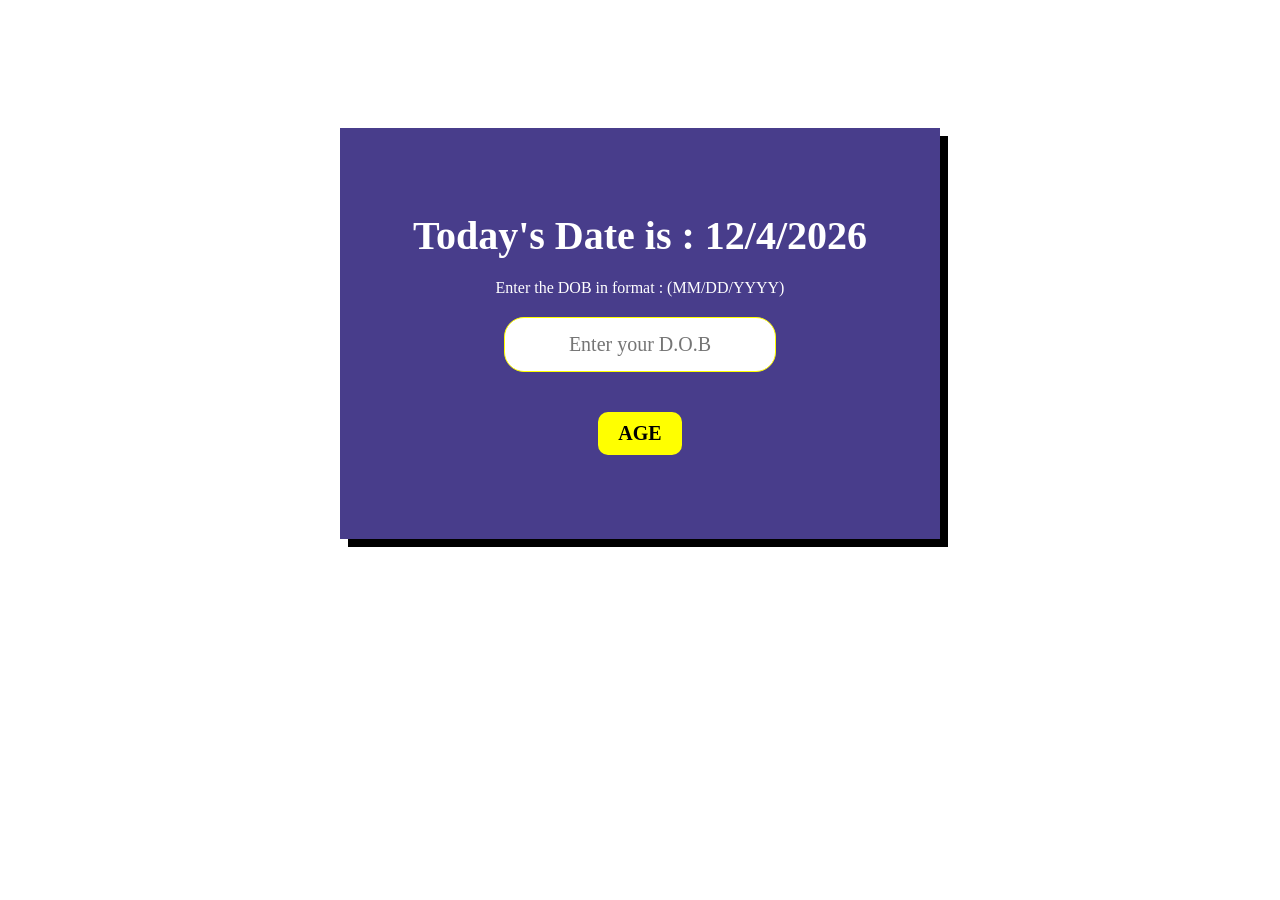
<file: Age Calculator/index.html>
<!DOCTYPE html>
<html lang="en">
<head>
    <meta charset="UTF-8">
    <meta http-equiv="X-UA-Compatible" content="IE=edge">
    <meta name="viewport" content="width=device-width, initial-scale=1.0">
    <link rel="stylesheet" href="style.css">
    <title>Age Calculator</title>
</head>
<body>
    <div class="container">
        <p id="currDate"> </p>
        <p>Enter the DOB in format : (MM/DD/YYYY)</p>
        <input type="text" placeholder="Enter your D.O.B" id="DOB">
        <button id="CalcAge">Age</button>
    </div>
  <div id="displayAge">
      <p id="age"></p>
  </div>
    <script src="script.js">
    </script>
</body>
</html>
</file>
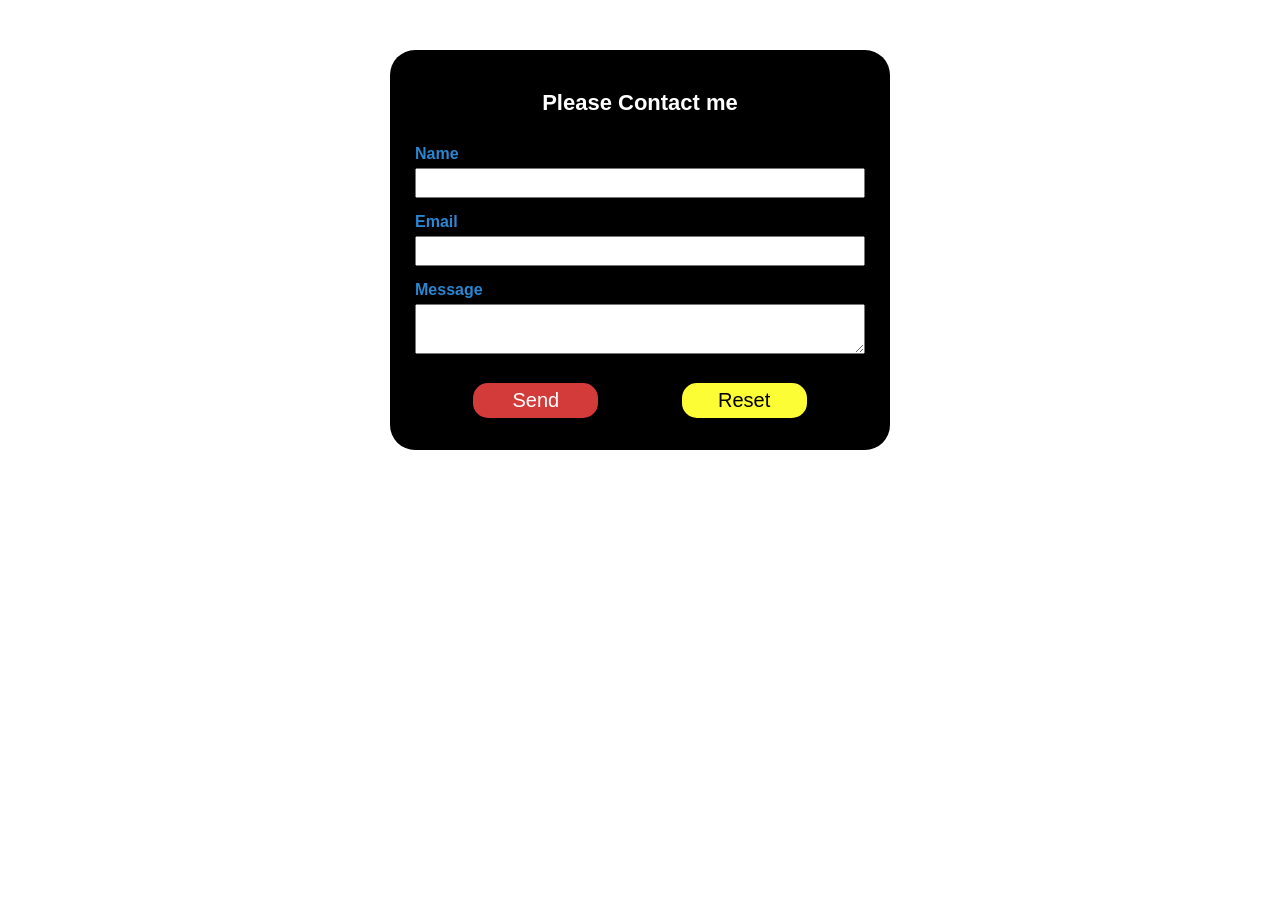
<file: Basic Contact Form/index.html>
<!DOCTYPE html>
<html lang="en">

<head>
    <meta charset="UTF-8">
    <meta name="viewport" content="width=device-width, initial-scale=1.0">
    <meta http-equiv="X-UA-Compatible" content="ie=edge">
    <link rel="stylesheet" href="style.css">
    <title>Contact Form</title>
</head>

<body>
    <form id="form">
        <h1>Please Contact me</h1>
        <div>
            <label for="name">Name</label></br>
            <input id="name" name="name">
        </div>
        <div>
            <label for="email">Email</label><br>
            <input type="email" id="email" name="email">
        </div>
        <div>
            <label for="message">Message</label><br>
            <textarea id="message" name="message"></textarea>
        </div>
        <div id="buttons-row">
            <div class="buttons">
                <button type="submit" id="send">Send</button>
            </div>
            <div class="buttons">
                <button id="reset">Reset</button>
            </div>
        </div>
    </form>
    <script src="app.js"></script>
</body>

</html>
</file>
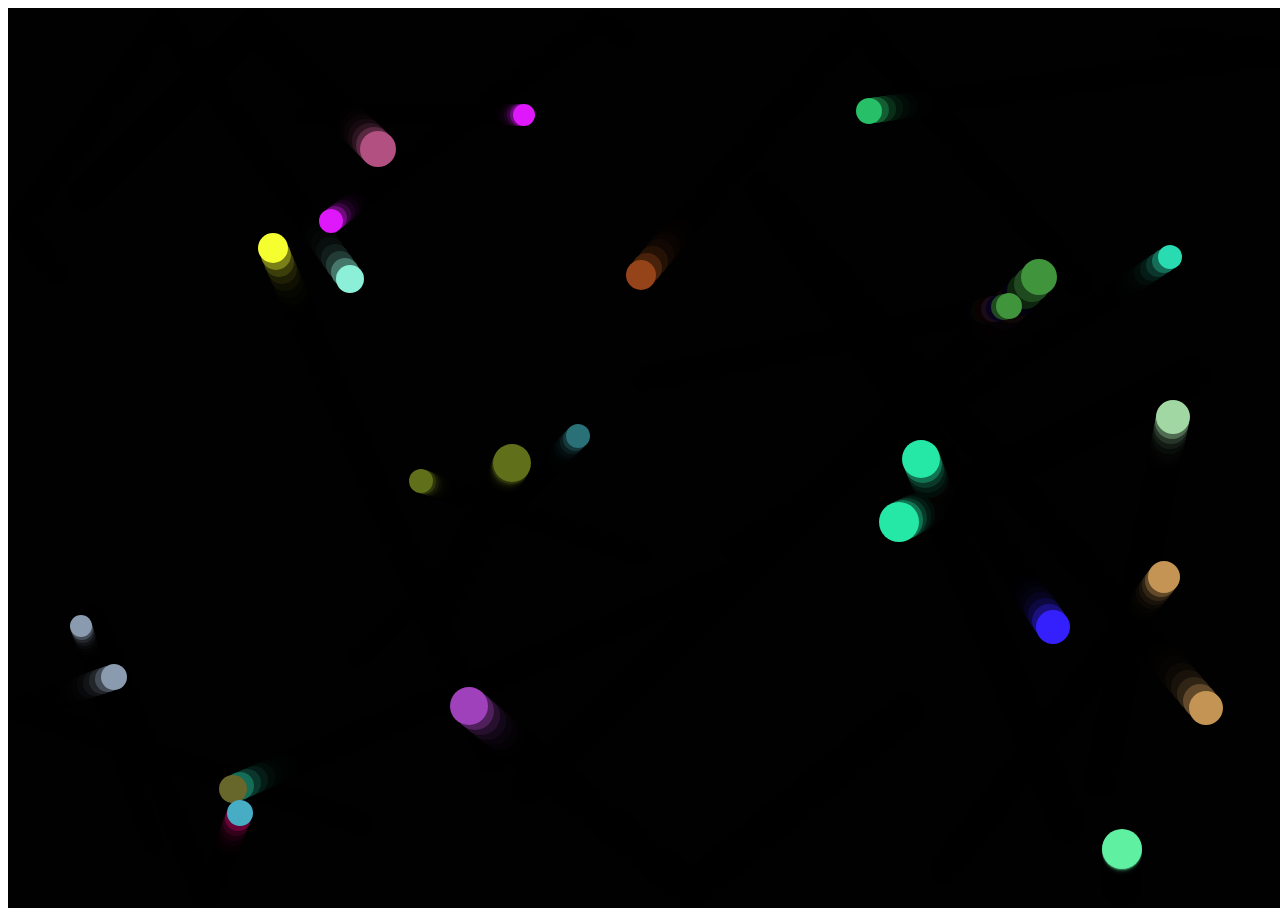
<file: bouncing-balls/index.html>
<!DOCTYPE html>
<html lang="pt-br">
  <head>
    <meta charset="UTF-8" />
    <meta http-equiv="X-UA-Compatible" content="IE=edge" />
    <meta name="viewport" content="width=device-width, initial-scale=1.0" />
    <title>Bouncing balls</title>
  
    <link rel="shortcut icon" href="favicon/favicon.png" type="image/x-icon" />
  </head>
  <body>
    
    <canvas></canvas>
    <script src="main.js"></script>
  </body>
</html>
</file>
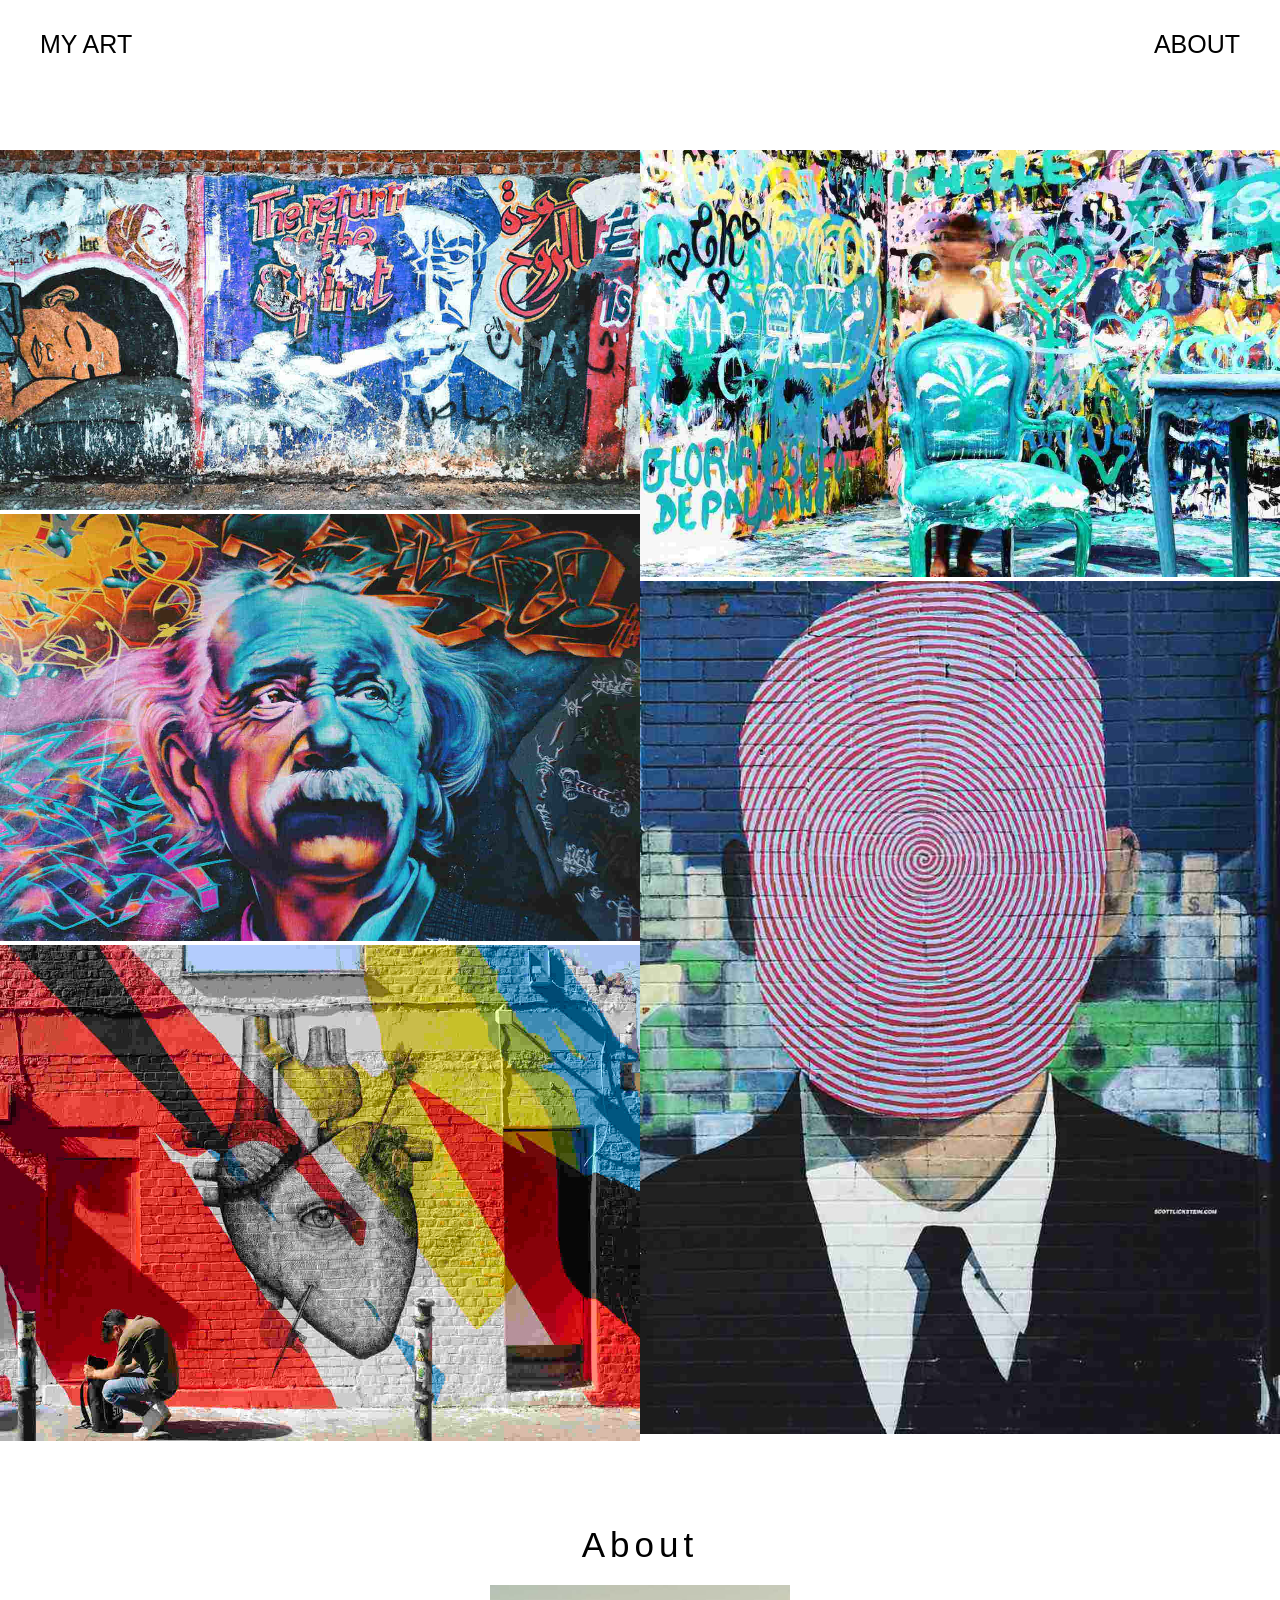
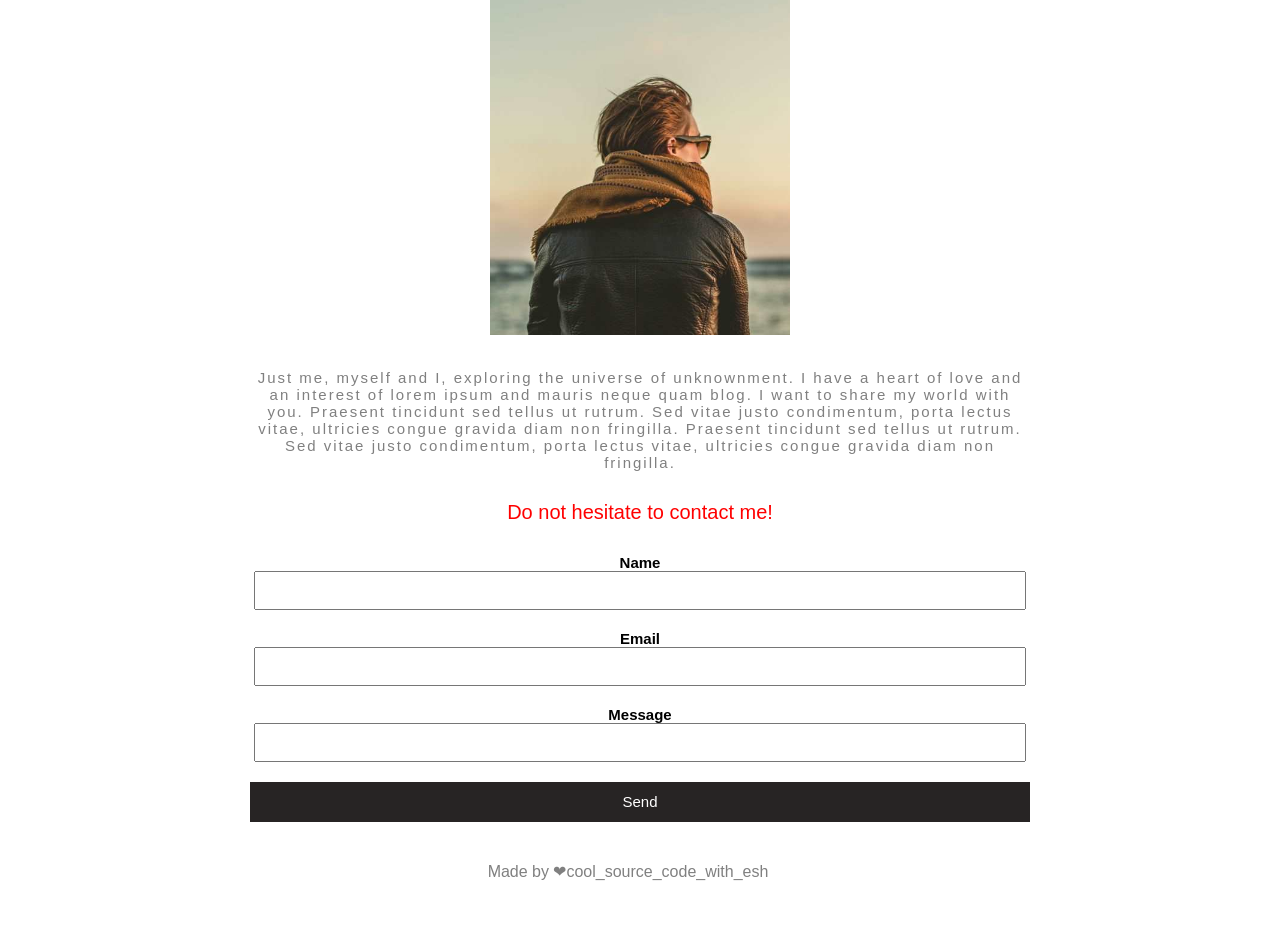
<file: DAY 1/index.html>
<!DOCTYPE html>
<html lang="en">

<head>
    <meta charset="UTF-8">
    <meta http-equiv="X-UA-Compatible" content="IE=edge">
    <meta name="viewport" content="width=device-width, initial-scale=1.0">
    <link rel="stylesheet" href="style.css">
    <link rel="stylesheet" href="mobile.css">
    <title>ArtGallery</title>
</head>

<body>
    <div class="header">
        <a href="#container">MY ART</a>
        <a href="#about">ABOUT</a>
    </div>
    <div id="container">
        <div class="half">
            <img src="images/image1.jpg" style="width:100%" alt="">
            <img src="images/image3.jpg" style="width:100%" alt="">
            <img src="images/image4.jpg" style="width:100%" alt="">
        </div>
        <div class="half">
            <img src="images/image2.jpg" style="width:100%" alt="">
            <img src="images/image5.jpg" style="width:100%" alt="">
        </div>
    </div>
    <div id="about">
        <div class="about-block">
            <p class="heading">About</p>
            <img src="images/about.jpg" alt="" width="300" height="350">
            <p class="description">Just me, myself and I, exploring the universe of unknownment. I have a heart of love
                and an interest of lorem ipsum and mauris neque quam blog. I want to share my world with you. Praesent
                tincidunt sed tellus ut rutrum. Sed vitae justo condimentum, porta lectus vitae, ultricies congue
                gravida diam non fringilla. Praesent tincidunt sed tellus ut rutrum. Sed vitae justo condimentum, porta
                lectus vitae, ultricies congue gravida diam non fringilla.</p>
        </div>
        <div class="input">
            <p class="red">Do not hesitate to contact me!</p>
        </div>
        <div class="input">
            <span>Name</span>
            <input type="text">
        </div>
        <div class="input">
            <span>Email</span>
            <input type="text">
        </div>
        <div class="input">
            <span>Message</span>
            <input type="text">
        </div>
        <div class="input">
            <input class="button" type="button" value="Send">
        </div>
    </div>

    <div class="footer">
        Made by ❤cool_source_code_with_esh
    </div>
</body>

</html>
</file>
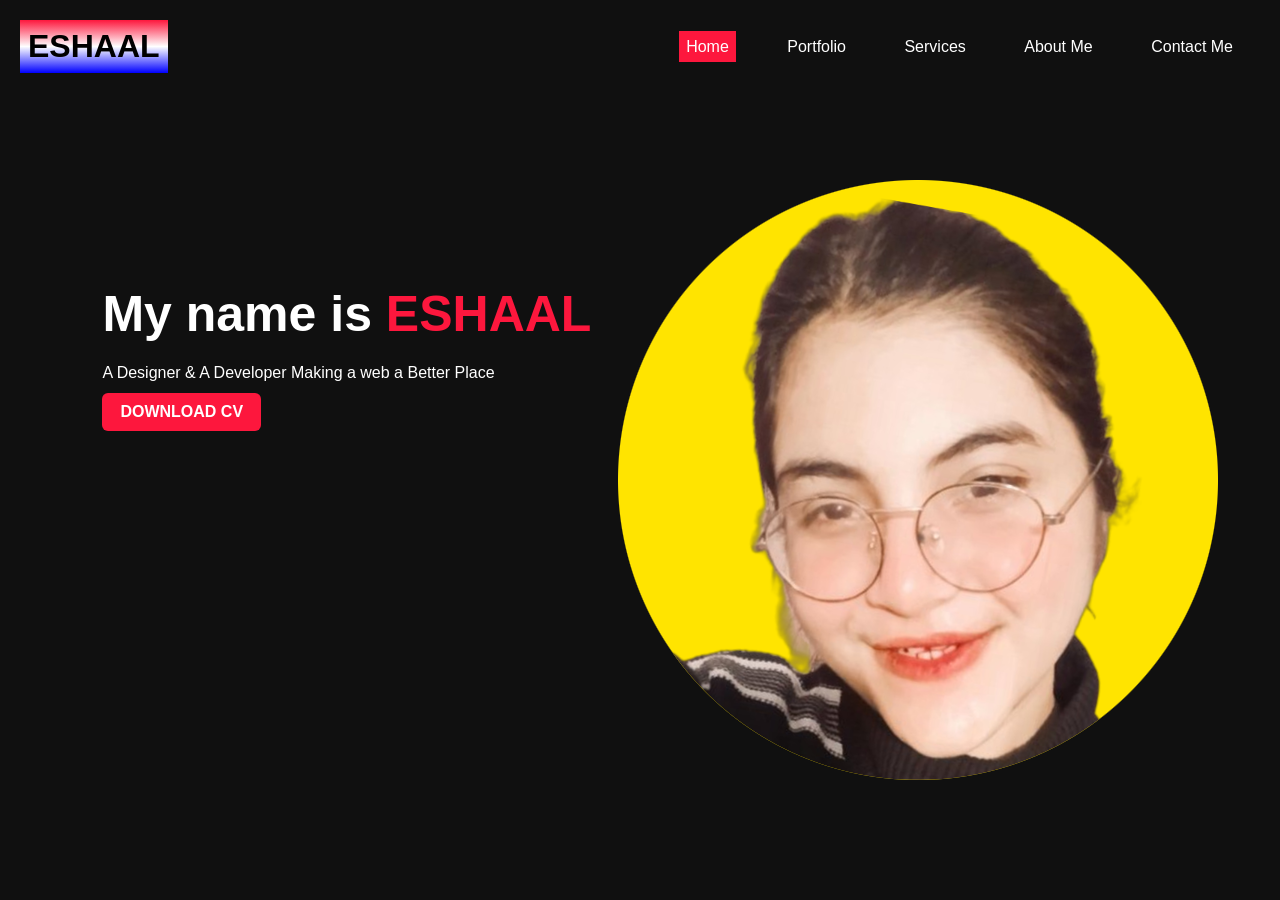
<file: DAY 10/index.html>
<!DOCTYPE html>
<html lang="en">
<head>
    <meta charset="UTF-8">
    <meta name="viewport" content="width=device-width, initial-scale=1.0">
    <title>Portfolio Website</title>
    <link rel="stylesheet" href="style.css">
</head>
<body>
    <div class="container">
        <h1>ESHAAL</h1>
        <div class="navbar">
            <ul>
                <li><a class="active" href="#">Home</a></li>
                <li><a href="#">Portfolio</a></li>
                <li><a href="#">Services</a></li>
                <li><a href="#">About Me</a></li>
                <li><a href="#">Contact Me</a></li>
            </ul>

        </div>
    </div><div class="content">
        <h1>My name is <span>ESHAAL</span></h1>
        <p>A Designer & A Developer Making a web a Better Place</p>
        <a href="#">DOWNLOAD CV</a>
    </div>
    <div class="img">
        <img src="profile-pic (2).png" class="shape">
    </div>
</body>
</html>
</file>
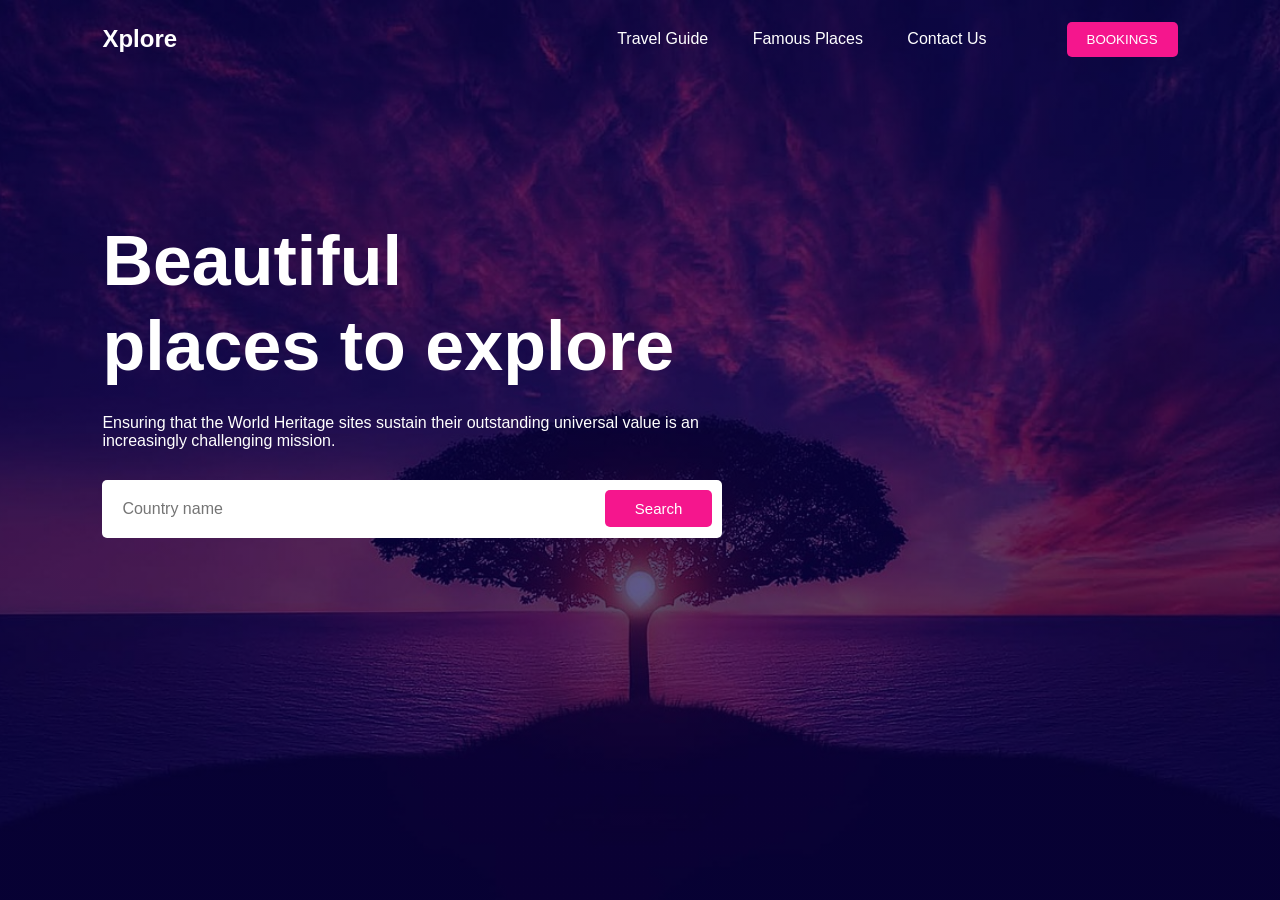
<file: DAY 11/index.html>
<!DOCTYPE html>
<html lang="en">
<head>
    <meta charset="UTF-8">
    <meta name="viewport" content="width=device-width, initial-scale=1.0">
    <title>Travel Website Header - Easy Tutorials</title>
    <link rel="stylesheet" href="style.css">
</head>
<body>
    <div class="container">
        <nav>
            <h1 class="logo">Xplore</h1>
            <ul>
                <li><a href="#">Travel Guide</a></li>
                <li><a href="#">Famous Places</a></li>
                <li><a href="#">Contact Us</a></li>
            </ul>
            <button class="btn">BOOKINGS</button>
        </nav>
        <div class="content">
            <h1>Beautiful <br>places to explore</h1>
            <p>Ensuring that the World Heritage sites sustain their outstanding universal value is an increasingly challenging mission.</p>
            <form>
                <input type="text" placeholder="Country name">
                <button type="submit" class="btn">Search</button>
            </form>
        </div>
    </div>
</body>
</html>
</file>
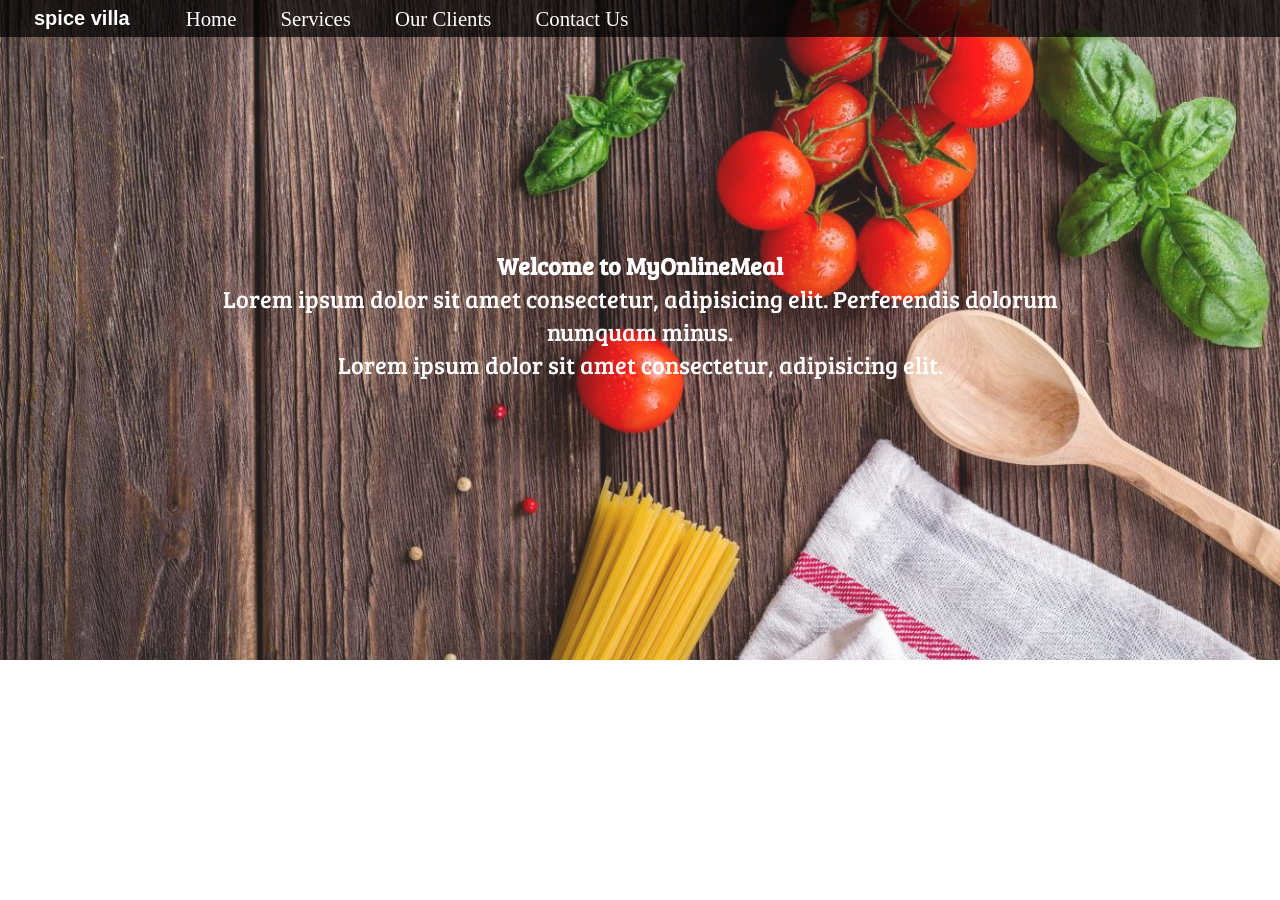
<file: Day 12/index.html>
<!DOCTYPE html>
<html lang="en">

<head>
    <meta charset="UTF-8">
    <meta name="viewport" content="width=device-width, initial-scale=1.0">
    <meta http-equiv="X-UA-Compatible" content="ie=edge">
    <title>Best Online Food Delivery Service in India | MyOnlineMeal.com</title>
    <link rel="stylesheet" href="css/style.css">
    <link rel="stylesheet" media="screen and (max-width: 1170px)" href="css/phone.css">
    <link href="https://fonts.googleapis.com/css?family=Baloo+Bhai|Bree+Serif&display=swap" rel="stylesheet">
</head>

<body>
    <nav id="navbar">
        <div id="logo">
            <h1 style="color: white;font-size: 20px;
            font-family: 'Segoe UI', Tahoma, Geneva, Verdana, sans-serif;">spice villa</h1>
        </div>
        <ul>
            <li class="item"><a href="#home">Home</a></li>
            <li class="item"><a href="#services-container">Services</a></li>
            <li class="item"><a href="#client-section">Our Clients</a></li>
            <li class="item"><a href="#contact">Contact Us</a></li>
        </ul>
    </nav>

    <section id="home">
        <h1 class="h-primary">Welcome to MyOnlineMeal</h1>
        <p>Lorem ipsum dolor sit amet consectetur, adipisicing elit. Perferendis dolorum numquam minus. </p>
        <p>Lorem ipsum dolor sit amet consectetur, adipisicing elit. </p>
       
    </section>
</body>

</html>
</file>
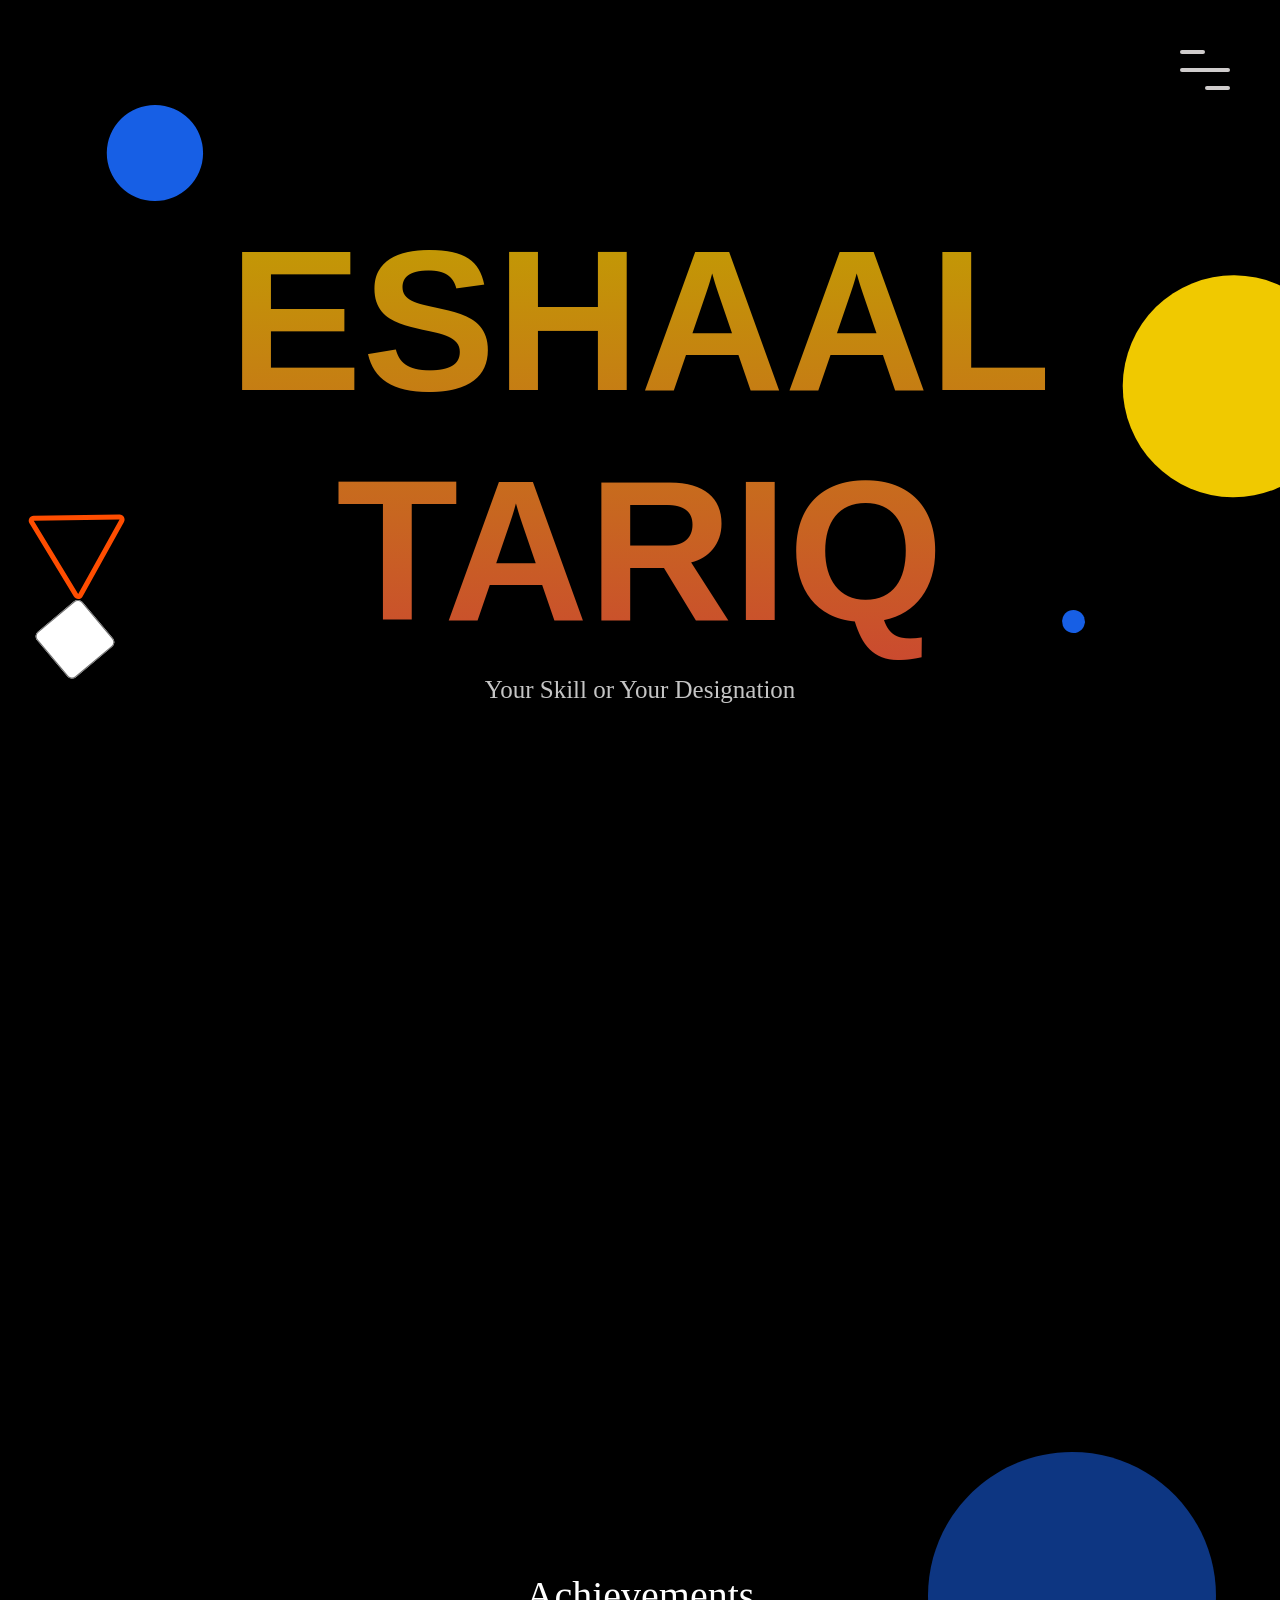
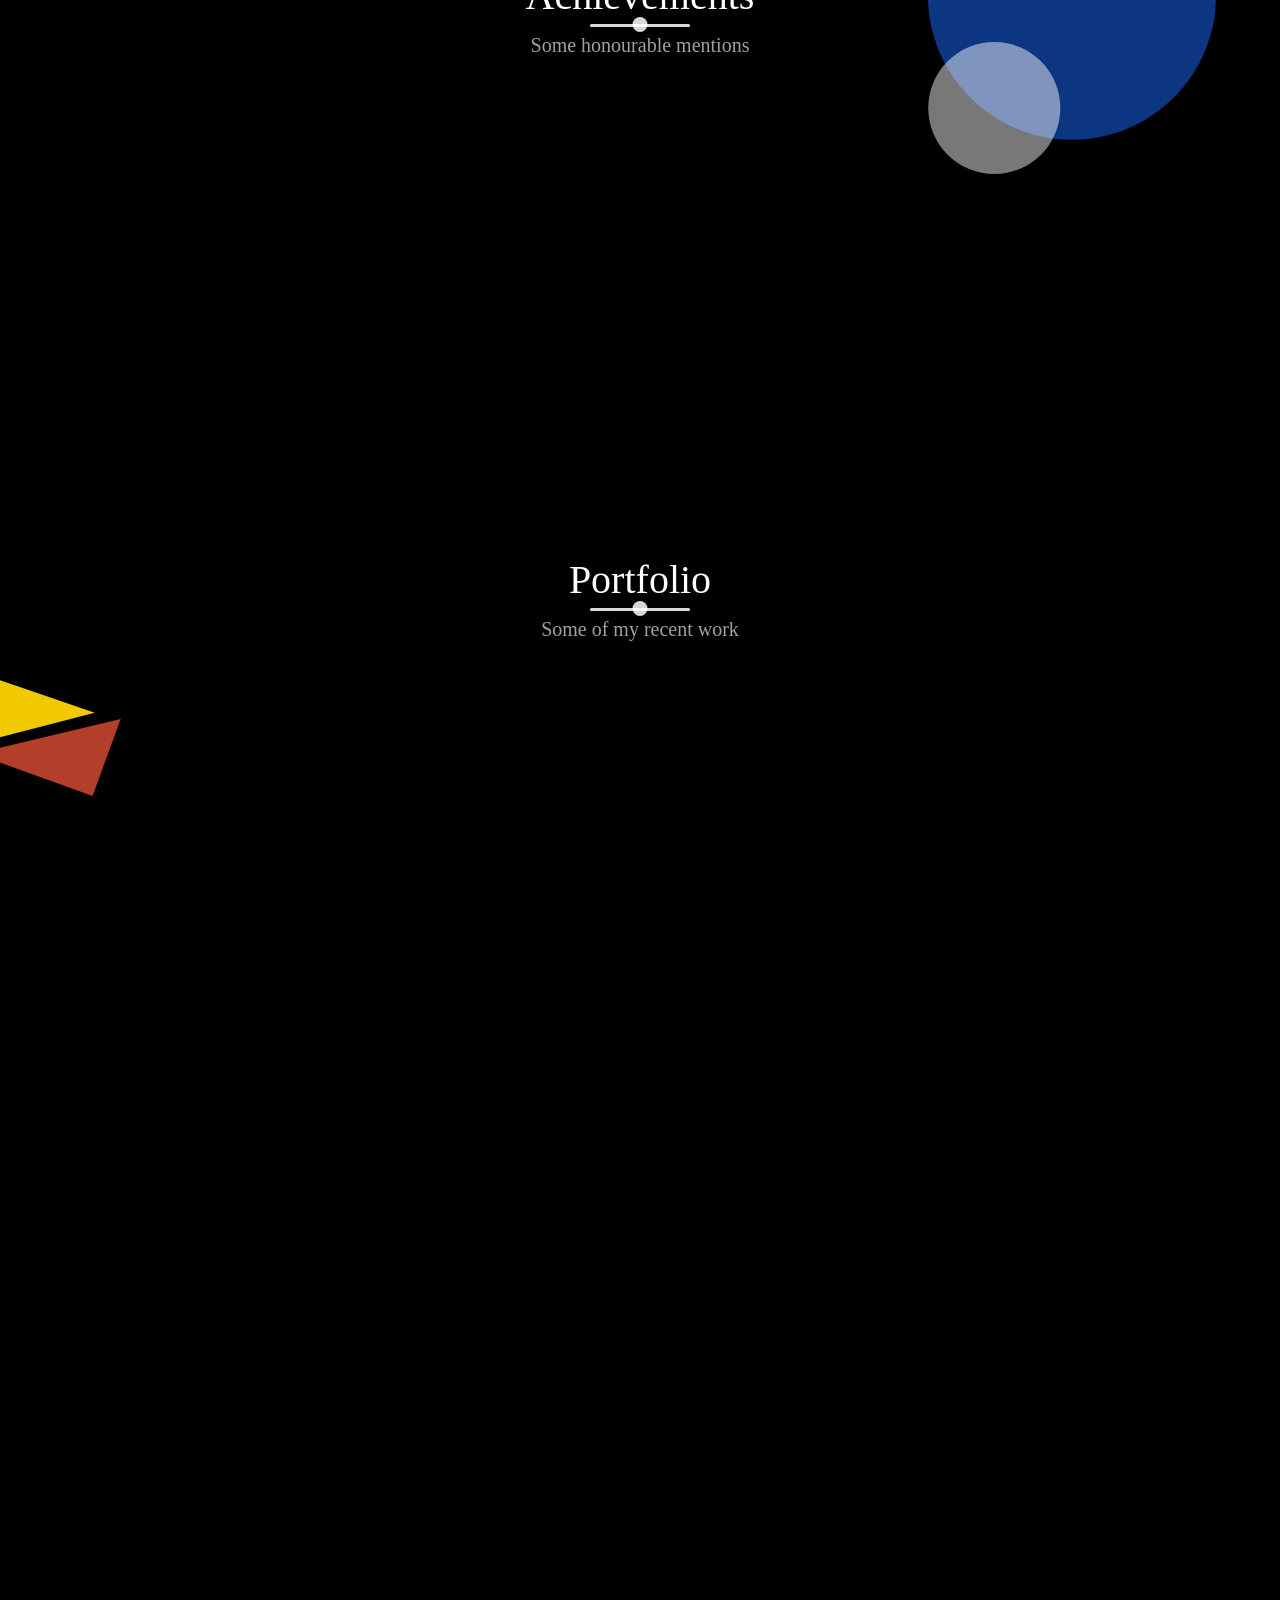
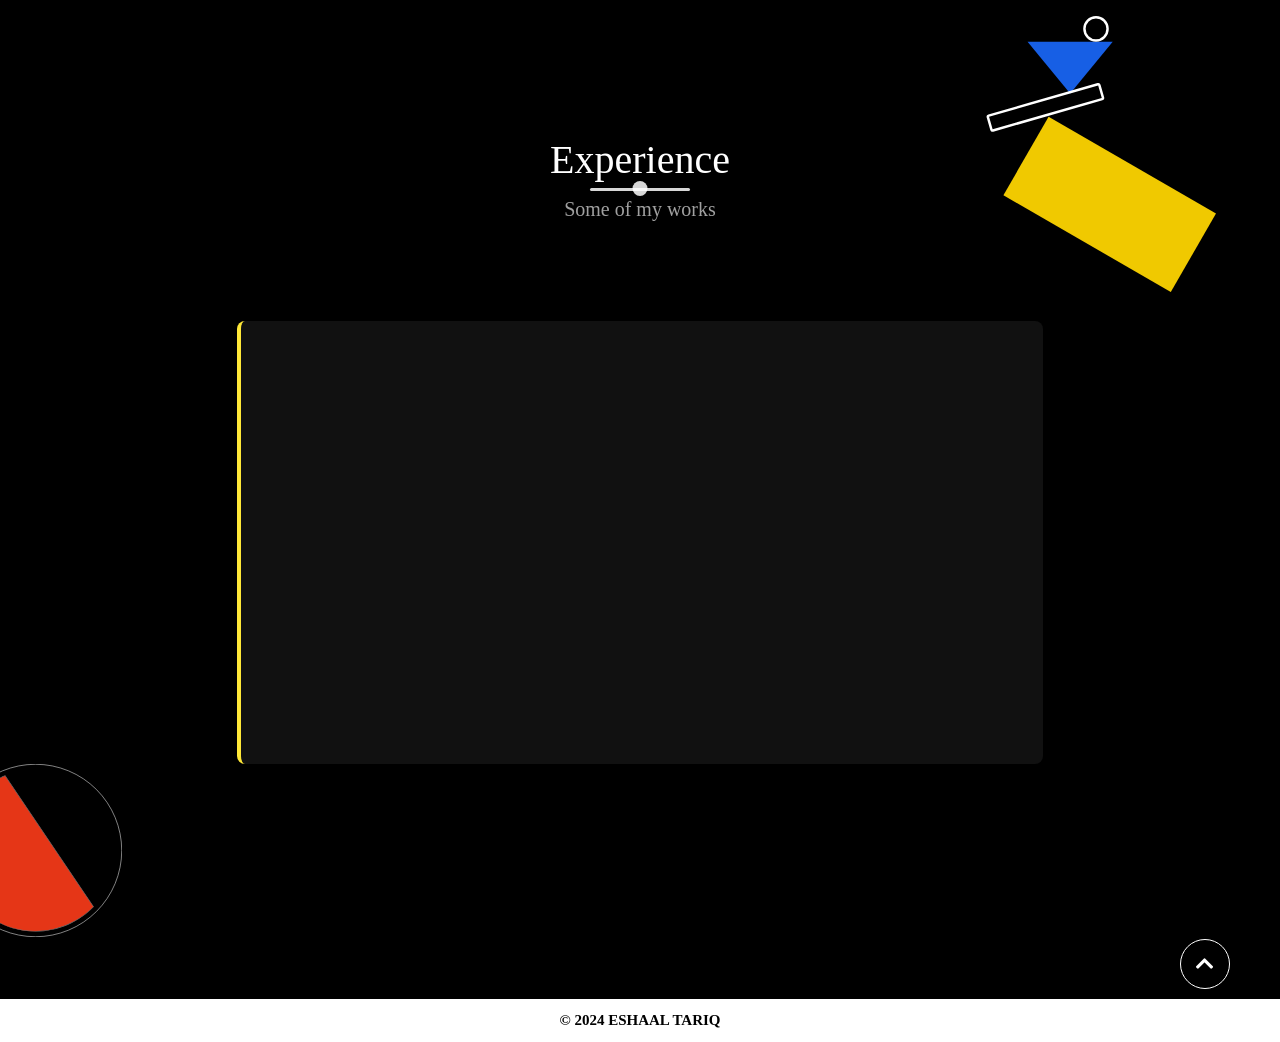
<file: DAY 2/index.html>
<!DOCTYPE html>
<html lang="en">

<head>
    <meta charset="UTF-8">
    <meta name="viewport" content="width=device-width, initial-scale=1">
    <title>Your Name</title>
    <link rel="stylesheet" href="https://unpkg.com/aos@next/dist/aos.css" />
    <link rel="stylesheet" href="https://use.fontawesome.com/releases/v5.7.2/css/all.css"
        integrity="sha384-fnmOCqbTlWIlj8LyTjo7mOUStjsKC4pOpQbqyi7RrhN7udi9RwhKkMHpvLbHG9Sr" crossorigin="anonymous">
    <link rel="stylesheet" href="main.css">
    <link rel='icon' href='favicon.ico' type='image/x-icon'/>
    <link href="//db.onlinewebfonts.com/c/bd317adf74e5e7e564eb61ce9926cc6d?family=Gotham" rel="stylesheet" type="text/css"/>
    <link href="//db.onlinewebfonts.com/c/9a2bc11be56851dde98c1b49302cc21a?family=Gotham+Medium" rel="stylesheet" type="text/css"/>
    <link href="//db.onlinewebfonts.com/c/0923ee644c97a87d70269aa80a6f1e79?family=The+Historia+Demo" rel="stylesheet" type="text/css"/>
    <meta name="google-site-verification" content="9P7lBLkCpxEcZAig0uq5LQzN-YUIhlLA37V1Gj3avcg" />
</head>

<body>
    <header>
        <div class="left-circ" >
                <img src="images/Group 1953.svg" alt="" >
            </div>
            <div class="circle-img" >
                <img src="images/Group 1951.svg" alt="" >
            </div>
        <div class="menu-toggler">
            <div class="bar half start"></div>
            <div class="bar"></div>
            <div class="bar half end"></div>
        </div>
        <nav class="top-nav">
            <ul class="nav-list">
                <li>
                    <a href="index.html" class="nav-link">Home</a>

                </li>
                <li>
                    <a href="#about" class="nav-link">About</a>

                </li>
                <li>
                    <a href="#services" class="nav-link">Achievements</a>

                </li>
                <li>
                    <a href="#portfolio" class="nav-link">Portfolio</a>

                </li>
                <li>
                    <a href="#experience" class="nav-link">Experience</a>

                </li>
               
            </ul>
        </nav>
        <div class="landing-text">
           
           
            <h1>ESHAAL TARIQ</h1>
            <h6>Your Skill or Your Designation</h6>
            <div class="scrolldown">
                <span></span>
                <span></span>
                <span></span>
            </div>
        </div>
        
    </header>

    <section class="about" id="about">
        <div class="container">
            <div class="profile-img" >
                <img src="images/profile-pic.png"  data-aos="fade-up" data-aos-delay="300ms">
                
            </div>
            <div class="skills-img" >
                <img src="images/blackball.svg" alt="" >
            </div>
            
            <div class="about-details" data-aos="fade-up" data-aos-delay="300ms" >
                <div class="about-heading">
                    <h1>About</h1>
                    <h6>Myself</h6>
                </div>
                <br>
                <h3> Hi! This is ESHAAL TARIQ. </h3>
                <br>
                <p>
                  IAM A SOFTWARE ENGINEER.
                    
                    <br> 
                    <br>
                    <a href="" class="cta">Checkout my Resume</a>
                
                    
                </p>
                <br>
               
                <address>Contact me here <a href="eshaaltoberiya36@gmail.com" > eshaaltoberiya36@gmail.com</a>
                </address>
                
                <div class="social-media"  >
                    <ul class="nav-list"  >
                        <li>
                            <a href="" class="icon-link">
                                <i class="fab fa-linkedin"></i>
                            </a>
                        </li>
                        <li>
                            <a href="" class="icon-link">
                                <i class="fab fa-github-square"></i>
                            </a>
                        </li>
                        <li>
                            <a href="" class="icon-link">
                                <i class="fab fa-twitter-square"></i>
                            </a>
                        </li>
                        <li>
                            <a href="" class="icon-link">
                                <i class="fab fa-behance-square"></i>
                            </a>
                        </li>
                        <li>
                            <a href="" class="icon-link">
                                <i class="fab fa-medium"></i>
                            </a>
                        </li>
                    </ul>
                </div>
                 
            </div>
            
        </div>
    </section>

    <section class="services" id="services" >
        
        <div class="container">
            <div class="services-img" >
                <img src="images/Rectangle 5651.svg" alt="" >
            </div>
            <div class="section-heading" >
                <h1>Achievements</h1>
                <h6>Some honourable mentions</h6>
            </div>
          
            <div class="my-skills" data-aos="fade-right" data-aos-delay="100ms">
                <div class="skill"  data-date="Title" data-aos="fade-right" data-aos-delay="300ms">
          
                    <h3>Achievement 1</h3>
                    <p>
                        Lorem ipsum, dolor sit amet consectetur adipisicing elit. Nesciunt accusantium magni ex sapiente incidunt at reprehenderit, nulla inventore. Illum, porro aperiam?
                    </p>
                    <br>
                    <a href=" " class="cta">View Project/Certificate</a>
                </div>
                <div class="skill" data-date="Title" data-aos="fade-right" data-aos-delay="600ms">
                
                    <h3>Achievement 2</h3>
                    <p>
                        Lorem ipsum, dolor sit amet consectetur adipisicing elit. Nesciunt accusantium magni ex sapiente incidunt at reprehenderit, nulla inventore. Illum, porro aperiam?
                    </p>
                    <br>
                    <a href="" class="cta">View Project/Certificate</a>
                </div>
                <div class="skill" data-date="Title" data-aos="fade-right" data-aos-delay="900ms">

                    <h3>Achievement 3</h3>
                    <p>
                        Lorem ipsum, dolor sit amet consectetur adipisicing elit. Nesciunt accusantium magni ex sapiente incidunt at reprehenderit, nulla inventore. Illum, porro aperiam? 
                    </p>
                    <br>
                    <a href=" " class="cta">View Project/Certificate</a>
                </div>
                <div class="skill" data-date="Title" data-aos="fade-right" data-aos-delay="1200ms">
                   
                    <h3>Achievement 4</h3>
                    <p>
                        Lorem ipsum, dolor sit amet consectetur adipisicing elit. Nesciunt accusantium magni ex sapiente incidunt at reprehenderit, nulla inventore. Illum, porro aperiam?
                    </p>
                    <br>
                    <a href="" class="cta">View Project/Certificate</a>
                </div>
                
                
            </div>
           
            </div>
        </div>
    </section>

    <section class="portfolio" id="portfolio">
        <div class="container">
            <div class="section-heading">
                <h1>Portfolio</h1>
                <h6>Some of my recent work</h6>
            </div>
            <div class="portfolio-item" data-aos="fade-in" data-aos-duration="300ms">
                <div class="portfolio-img has-margin-right">
                    <img src="images/portitem2.png" alt="">
                </div>
                <div class="portfolio-description">
                    <h6>Project 1</h6>
                    <h1>Key Point of Project</h1>
                    <p>
                        Lorem ipsum, dolor sit amet consectetur adipisicing elit. Nesciunt accusantium magni ex sapiente incidunt at reprehenderit, nulla inventore. Illum, porro aperiam? 
                        </p>
                    <a href="" class="cta">View Project</a>
                </div>
            </div>
            <div class="portfolio-item" data-aos="fade-in" data-aos-duration="300ms">
                <div class="portfolio-description has-margin-right">
                    <h6>Project 2</h6>
                    <h1>Key Point of Project</h1>
                    <p>
                        Lorem ipsum, dolor sit amet consectetur adipisicing elit. Nesciunt accusantium magni ex sapiente incidunt at reprehenderit, nulla inventore. Illum, porro aperiam?
                    </p>
                    <a href="" class="cta">View Project</a>
                </div>
                <div class="portfolio-img has-margin-left">
                    <img src="images/portitem1.png" alt="">
                </div>
            </div>
            <div class="portfolio-item" data-aos="fade-in" data-aos-duration="300ms">
                <div class="portfolio-img has-margin-right">
                    <img src="images/portitem3.png" alt="">
                </div>
                <div class="portfolio-description">
                    <h6>Project 3</h6>
                    <h1>Key Point of the Project</h1>
                    <p>
                        Lorem ipsum, dolor sit amet consectetur adipisicing elit. Nesciunt accusantium magni ex sapiente incidunt at reprehenderit, nulla inventore. Illum, porro aperiam?
                    </p>
                    <a href="" class="cta">View Project</a>
                </div>
            </div>
            <div class="experience-img" >
                <img src="images/Group 1949.svg" alt="" >
            </div>
            
        </div>
    </section>

    <section class="experience" id="experience">
        <div class="container" >
            <div class="section-heading">
                <h1>Experience</h1>
                <h6>Some of my works</h6>
            </div>
            <div class="timeline" >
                <ul>
                    <li class="date" data-date="Month 2021-Month 2021" data-aos="fade-up" data-aos-duration="300ms">
                        <h1>Designation 1</h1>
                        <p>Lorem ipsum, dolor sit amet consectetur adipisicing elit. Nesciunt accusantium magni ex sapiente incidunt at reprehenderit, nulla inventore. Illum, porro aperiam?
                        </p>
                        <br>
                        <a href="" class="cta">View Work</a>
                    </li>
                    <li class="date" data-date="Month 2020-Month 2020 | Month 2021-Month 2021" data-aos="fade-up" data-aos-duration="300ms">
                        <h1>Designation 2</h1>
                        <p>Lorem ipsum, dolor sit amet consectetur adipisicing elit. Nesciunt accusantium magni ex sapiente incidunt at reprehenderit, nulla inventore. Illum, porro aperiam?
                        </p>
                        <br>
                        <a href="" class="cta">View Work</a>
                    </li>
                    <li class="date" data-date="Month 2019-Month 2019" data-aos="fade-up" data-aos-duration="300ms">
                        <h1>Designation 3</h1>
                        <p>Lorem ipsum, dolor sit amet consectetur adipisicing elit. Nesciunt accusantium magni ex sapiente incidunt at reprehenderit, nulla inventore. Illum, porro aperiam?
                        </p>
                        <br>
                        <a href="" class="cta">View Project</a>
                    </li>
                </ul>
                <div class="contact-img" >
                    <img src="images/Group 1956.svg" alt="" >
                </div>
            </div>
        </div>
    </section>

   
    <footer class="copyright">
        <div class="up" id="up">
            <i class="fas fa-chevron-up"></i>
        </div>
        <p>&copy; 2024 ESHAAL TARIQ</p>
    </footer>
    <script src="https://ajax.googleapis.com/ajax/libs/jquery/3.3.1/jquery.min.js"></script>
    
    <script src="https://unpkg.com/aos@next/dist/aos.js"></script>
    <script src="main.js"></script>
</body>

</html>
</file>
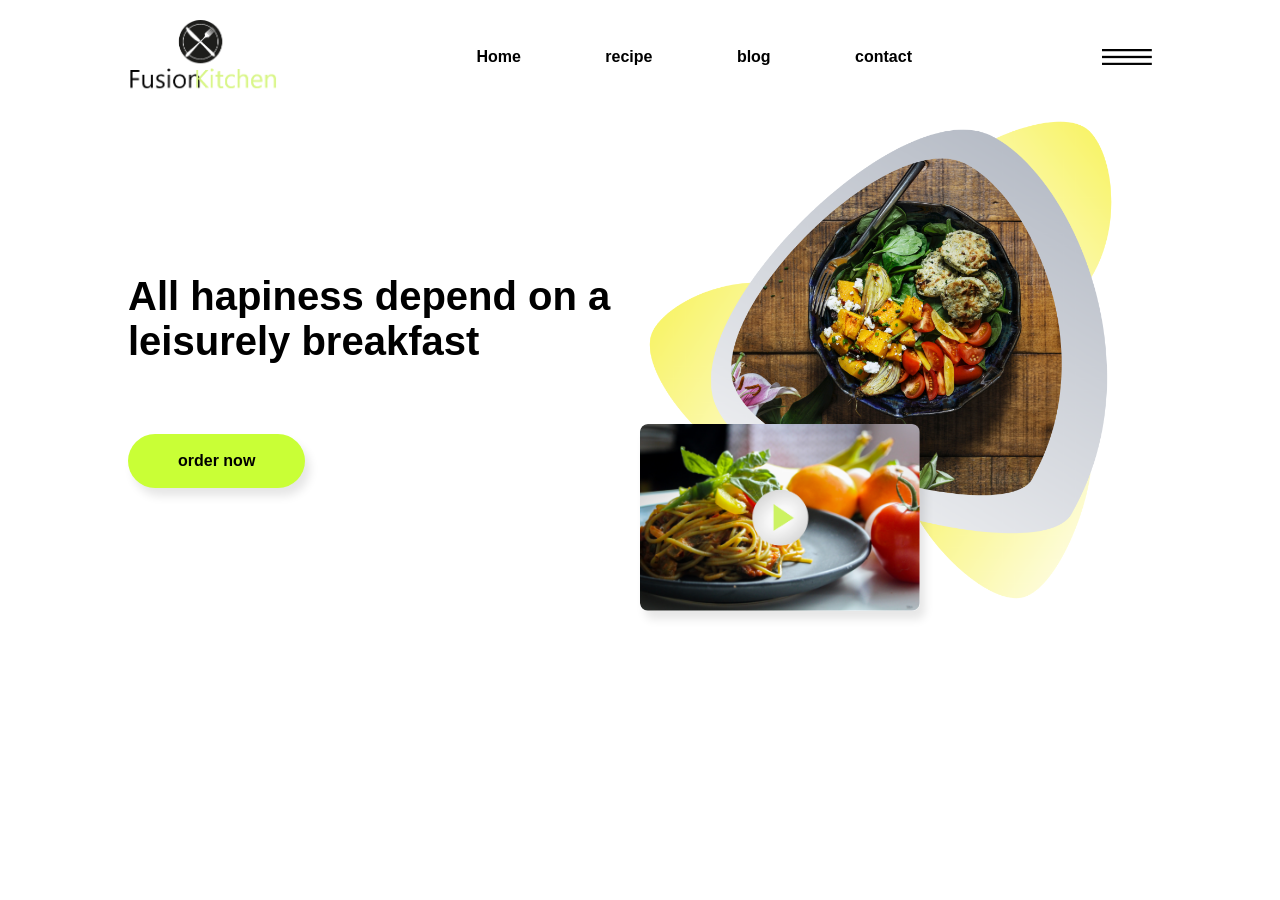
<file: DAY 4/index.html>
<!DOCTYPE html>
<html lang="en">
<head>
    <meta charset="UTF-8">
    <meta name="viewport" content="width=device-width, initial-scale=1.0">
    <title>Document</title>
    <link rel="stylesheet" href="./style.css">
</head>
<body>
    <div class="hero">
        <nav>
            <img src="logo.png" class="logo">
            <ul>
                <li><a href="#">Home</a></li>
                <li><a href="#">recipe</a></li>
                <li><a href="#">blog</a></li>
                <li><a href="#">contact</a></li>
            </ul>
            <img src="menu.png" class="menu-img">
        </nav>
        <div class="row">
            <div class="col">
                <h1>All hapiness depend on a <br>leisurely breakfast</h1>
                <a href="#">order now</a>
            </div>
            <div class="col">
                <img src="./pic1.png" class="feature-img">
                <img src="./pic2.png" class="thumbnail-img">
            </div>
        </div>
    </div>
</body>
</html>
</file>
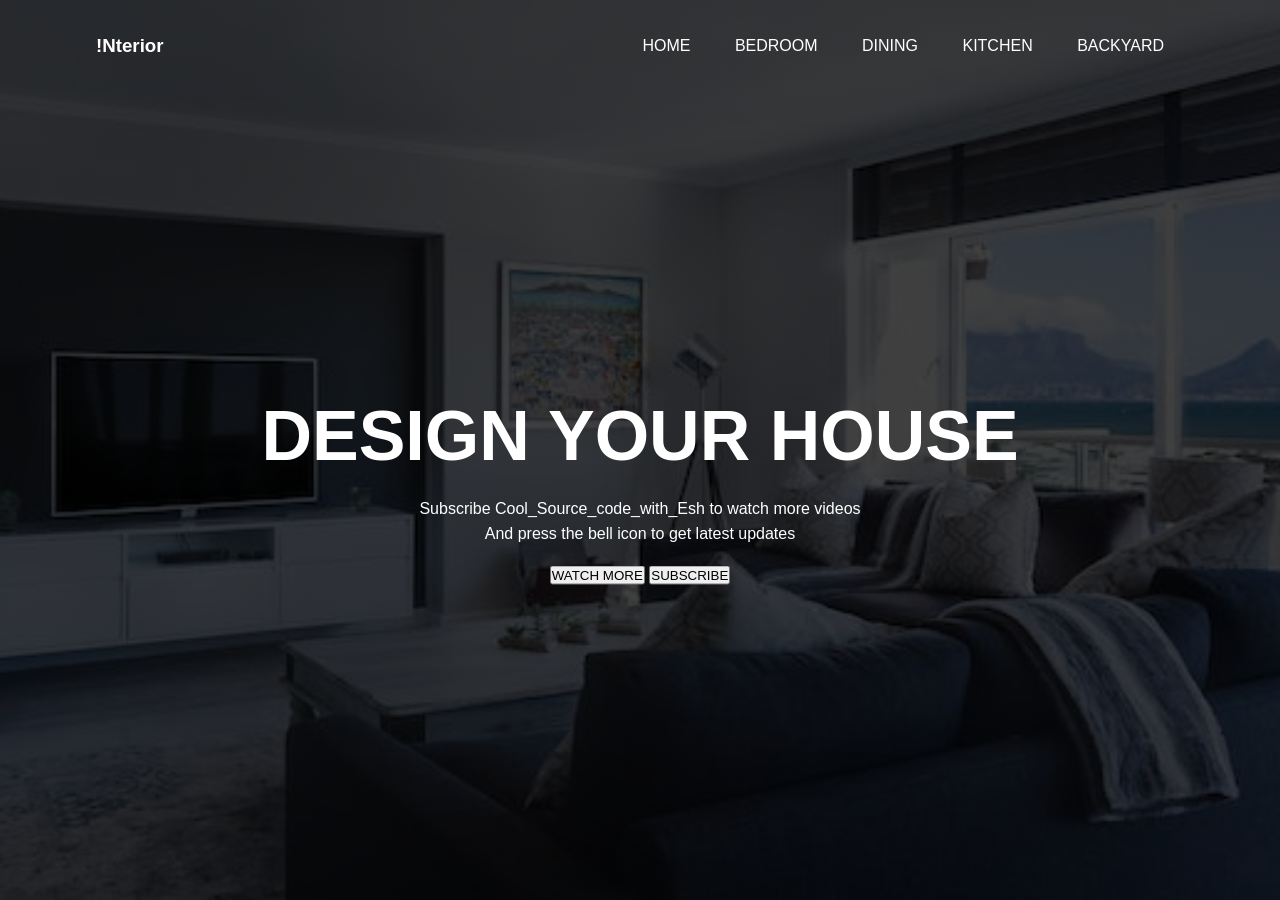
<file: DAY 8/index.html>
<!DOCTYPE html>
<html lang="en">
<head>
    <meta charset="UTF-8">
    <meta name="viewport" content="width=device-width, initial-scale=1.0">
    <title> How to make a website - Easy Tutorials</title>
    <link rel="stylesheet" href="style.css">
</head>
<body>
    <div class="banner">
        <div class="navbar">
            <h3 class="logo">!Nterior</h3>
            <ul>
                <li><a href="#">Home</a></li>
                <li><a href="#">Bedroom</a></li>
                <li><a href="#">Dining</a></li>
                <li><a href="#">Kitchen</a></li>
                <li><a href="#">Backyard</a></li>
            </ul>
        </div>
        <div class="content">
            <h1>DESIGN YOUR HOUSE</h1>
            <P>Subscribe Cool_Source_code_with_Esh to watch more videos <br> And press the bell icon to get latest updates</P>
            <div>
                <button type="button"><span></span>WATCH MORE</button>
                <button type="button"><span></span>SUBSCRIBE</button>
            </div>
        </div>
    </div>
</body>
</html>
</file>
<file: Age Calculator/style.css>
*{
    margin:0;
    padding:0;
    box-sizing:border-box;
    font-family:cursive;
}

.container{
    display:flex;
    width:600px;
    margin:auto;
    margin-top:10%;
    margin-bottom:10%;
    align-items:center;
    justify-content:center;
    flex-direction:column;
    background-color:darkslateblue;
    box-shadow:8px 8px black;
    color:white;
    padding:5% 0%;
}

#currDate{
    font-size:40px;
    margin:20px;
    font-weight:bold;
}

input{
    font-size:20px;
    padding:15px;
    margin:20px;
    text-align:center;
    border-radius:20px;
    border:1px solid yellow;
    cursor:pointer;
}

button{
    font-size:20px;
    padding:10px 20px;
    border-radius:10px;
    border:none;
    background-color:yellow;
    color:black;
    margin:20px;
    text-transform: uppercase;
    font-weight:bold;
    cursor:pointer;
}

button:hover{
    background-color:white;
    color:blue;
}

#displayAge{
    display:flex;
    align-items:center;
    justify-content:center;
    width:620px;
    height:480px;
    background-color:rgb(228, 91, 91);
    border-radius:30px;
    position:absolute;
    top:19%;
    left:30%;
    visibility: hidden;
}

#age{
    color:white;
    font-size:50px;
    margin:20px;
    font-weight:bold;
}
</file>
<file: Basic Contact Form/style.css>
form {
    background-color: black;
    width: 500px;
    border-radius: 25px;
    height: 400px;
    padding: 25px;
    font-family: Arial, Helvetica, sans-serif;
    box-sizing: border-box;
    margin: 50px auto 50px;

}

form h1 {
    color: white;
    text-align: center;
    font-size: 22px;
}

label {
    color: rgb(43, 134, 209);
    font-weight: bold;
    padding-bottom: 5px;
    padding-top: 15px;
    display: inline-block;
}

input,
textarea {
    box-sizing: border-box;
    width: 450px;
    height: 30px;
    padding-left: 5px;
    font-family: Arial, Helvetica, sans-serif;
}

textarea {
    height: 50px;
}

#buttons-row {
    display: flex;
    justify-content: space-evenly;
}

button {
    flex-grow: 1;
    width: 125px;
    margin: 25px;
    border: none;
    border-radius: 15px;
    height: 35px;
    font-size: 20px;
}

button#send {
    background-color: rgb(211, 59, 59);
    color: white;
}

button#reset {
    background-color: rgb(253, 253, 54);
    color: black;
}
</file>
<file: DAY 1/style.css>
*{
    font-family: "Raleway", Arial, sans-serif;
}

#container{
    display:grid;
    grid-template-columns:auto auto;
}
.header{
    height:10vh;
    display:flex;
    justify-content:space-between;
    padding-top:30px;
    padding-bottom:30px;
    padding-left: 40px;
    padding-right:40px;
}
a{
    text-decoration:none;
    color:black;
    font-size:25px;
}

/**********************************************About****************************************************************************/
.about-block{
    width:60vw;
    margin:auto;
    padding-top:80px;
    text-align:center;
}
.heading{
    font-size:35px;
    font-family:sans-serif;
    padding-bottom:20px;
    letter-spacing:5px;
}
.description{
    font-size:15px;
    color:grey;
    padding-top:30px;
    letter-spacing:2px;
}
.red{
    font-size:20px;
    color:red;
    padding:10px;
}
.input{
    margin:20px;
    text-align:center;
}
input{
    width:60vw;
    height:35px;
}
span{
    display:block;
    font-size:15px;
    font-weight:bold;
}
.button{
width:61vw;
height:40px;
border:none;
font-size:15px;
color:white;
background:rgb(39, 36, 36);
}
.button:hover{
    color:black;
    background:lightgrey;
    } 

    /*******************************************Footer***********************************************/
    .footer{
        width:95vw;
        height:5vw;
        text-align:center;
        color:grey;
        padding:20px;
    }
</file>
<file: DAY 1/mobile.css>
*{
    margin:0;
    padding:0;
}
@media (max-width:595px){
    #container{
        display:grid;
        grid-template-columns:auto;
    }
    .header{
        padding-top:30px;
        padding-bottom:30px;
        padding-right: 10px;
        padding-left:10px;
    }
    img{
        width:250px;
        height:300px;
    }
    .footer{
        padding:10px
    }
}
</file>
<file: DAY 10/style.css>
*{
    margin: 0;
    padding: 0;
    font-family: sans-serif;
    background-color: rgb(16, 16, 16);
}
.container{
    margin: auto;
    padding: 20px;
    display: flex;
    align-items: center;justify-content: space-between;
}
.container h1{
    padding: 8px;
    background: linear-gradient(rgb(253,23,61), white, blue);
    cursor:pointer;
}
 .navbar ul li{
         display: inline-block;
         list-style: none;
         margin: 0 20px;
 }
 .navbar ul li a{
    padding: 7px;
    text-decoration: none;
    color: #fff;
 }
 .navbar ul li a:hover{
    background: linear-gradient(rgb(253, 23, 61), rgb(0,0,0), blue)
 }
 .navbar ul li .active{
    background: rgb(253, 23, 61);
 }
 .content{
    margin: 8%;
    margin-top: 15%;
 }
 .content h1{
    font-size: 50px;
    color: #fff;
    margin-bottom: 20px;
    margin-left: 0px;
 }
 span{
    color: rgb(253, 23, 61);
 }
 .content p{
    color: #fff;
    line-height: 20px;
    margin-left: 0px !important;
 }
.content a{
    background: rgb(253, 23, 61);
    padding: 10px 18px;
    text-decoration: none;
    font-weight: bold;
    color: #fff;
    display: inline-block;
    margin:10px 0;
    border-radius: 6px;
}
 .img{
    position: absolute;
    width: 40%;
    height: 60%;
    bottom: 180px;
    right: 150px;
 }
 .image .img{
    height: 100%;
    position: absolute;
    left: 50%;
    bottom: 90px;
    transform: translateX(-50);
    transition: bottom 1s, left 1s;
 }
 .image:hover.shape{
    bottom: 40px;
 }
</file>
<file: DAY 11/style.css>
*{
    margin: 0;
    padding: 0;
    font-family: 'Poppins', sans-serif;
    box-sizing: border-box;
}
.container{
    width: 100%;
    min-height: 100vh;
    background-image: linear-gradient(rgba(9,0,77,0.65),rgba(9,0,77,0.65)), url(./xplore.jpg);
    background-size: cover;
    background-position: center;
    padding: 10px 8%;
}
nav{
    width: 100%;
    display: flex;
    align-items: center;
    justify-content: space-between;
    padding: 10px 0;
}
.logo{
    width: 180px;
    cursor: pointer;
    color: white;
}
nav ul{
    list-style: none;
    width: 100%;
    text-align: right;
    padding-right: 60px;
}
nav ul li{
    display: inline-block;
    margin: 10px 20px;
}
nav ul li a{
    color: #fff;
    text-decoration: none;
}
.btn{
    display: flex;
    align-items: center;
    padding: 10px 20px;
    border: 0;
    outline: 0;
    border-radius: 5px;
    background: #f5168d;
    color: #fff;
    font-weight: 500;
    cursor: pointer;
}
.content{
    margin-top: 14%;
    color: #fff;
    max-width: 620px;
}
.content h1{
    font-size: 70px;
    font-weight: 600;
    line-height: 85px;
    margin-bottom: 25px;
}
.content form{
    display: flex;
    align-items: center;
    background: #fff;
    border-radius: 5px;
    padding: 10px;
    margin-top: 30px;
}
.content form input{
    border: 0;
    outline: 0;
    width: 100%;
    font-size: 16px;
    padding: 10px;
}
.content form .btn{
    font-size: 15px;
    padding: 10px 30px;
}
</file>
<file: Day 12/css/style.css>
/* CSS Reset */
*{
    margin: 0;
    padding: 0;
}

html{
    scroll-behavior: smooth;
}

/* CSS Variables */
:root{
    --navbar-height: 59px;
}

/* Navigation Bar */
#navbar{
    display: flex;
    align-items: center;
    position: sticky;
    top: 0px;
}

#navbar::before{
    content: "";
    background-color: black;
    position: absolute;
    top:0px;
    left:0px;
    height: 100%;
    width:100%;
    z-index: -1;
    opacity: 0.7;
}

/* Navigation Bar: Logo and Image */
#logo{
    margin: 7px 34px;
}

#logo img{
    height: 59px;
    margin: 3px 6px;
    border-radius: 29px;
}


/* Navigation Bar: List Styling */

#navbar ul{
    display: flex;
    font-family: 'Baloo Bhai', cursive;
}

#navbar ul li{ 
    list-style: none;
    font-size: 1.3rem;
}

#navbar ul .signup{ 
    display:flex;
    list-style: none;
    font-size: 1.3rem;
    align-items: right;
}

#navbar ul li a{
    color: white;
    display: block;
    padding: 3px 22px;
    border-radius: 20px;
    text-decoration: none;
}

#navbar ul li a:hover{
    color: black;
    background-color: white;
}

/* Home Section */
#home{
    display: flex;
    flex-direction: column;
    padding:3px 200px;
    height: 550px;
    justify-content: center;
    align-items: center;
}

#home::before{ 
    content: "";
    position: absolute;
    background: url('../bg1.jpg') no-repeat center center/cover;
    height: 660px;
    top:0px;
    left:0px;
    width: 100%;
    z-index: -1;
    opacity:0.89;
}

#home h1{
    color:white;
    text-align: center;
    font-family: 'Bree Serif', serif;
}

#home .btn a{
    text-decoration:none; 
    font-family: 'Bree Serif', serif;
    color: white;
    
}

#home p{
    color:white;
    text-align: center;
    font-size: 1.5rem;
    font-family: 'Bree Serif', serif;
}
</file>
<file: Day 12/css/phone.css>
/* Navigation */
#navbar {
    flex-direction: column;
}

#navbar ul li a{
    font-size: 1rem;
    padding: 0px 7px;
    padding-bottom: 8px;
}
/* Home section */
#home{
    height: 370px; 
    padding: 3px 28px;
}

#home::before{
    height: 480px; 
}

#home p{
    font-size: 13px;
}
</file>
<file: DAY 2/main.css>
@import url(//db.onlinewebfonts.com/c/0923ee644c97a87d70269aa80a6f1e79?family=The+Historia+Demo); 
@font-face {font-family: "The Historia Demo"; src: url("//db.onlinewebfonts.com/t/0923ee644c97a87d70269aa80a6f1e79.eot"); src: url("//db.onlinewebfonts.com/t/0923ee644c97a87d70269aa80a6f1e79.eot?#iefix") format("embedded-opentype"), url("//db.onlinewebfonts.com/t/0923ee644c97a87d70269aa80a6f1e79.woff2") format("woff2"), url("//db.onlinewebfonts.com/t/0923ee644c97a87d70269aa80a6f1e79.woff") format("woff"), url("//db.onlinewebfonts.com/t/0923ee644c97a87d70269aa80a6f1e79.ttf") format("truetype"), url("//db.onlinewebfonts.com/t/0923ee644c97a87d70269aa80a6f1e79.svg#The Historia Demo") format("svg"); }

@import url(//db.onlinewebfonts.com/c/9a2bc11be56851dde98c1b49302cc21a?family=Gotham+Medium);
@font-face {font-family: "Gotham Medium"; src: url("//db.onlinewebfonts.com/t/9a2bc11be56851dde98c1b49302cc21a.eot"); src: url("//db.onlinewebfonts.com/t/9a2bc11be56851dde98c1b49302cc21a.eot?#iefix") format("embedded-opentype"), url("//db.onlinewebfonts.com/t/9a2bc11be56851dde98c1b49302cc21a.woff2") format("woff2"), url("//db.onlinewebfonts.com/t/9a2bc11be56851dde98c1b49302cc21a.woff") format("woff"), url("//db.onlinewebfonts.com/t/9a2bc11be56851dde98c1b49302cc21a.ttf") format("truetype"), url("//db.onlinewebfonts.com/t/9a2bc11be56851dde98c1b49302cc21a.svg#Gotham Medium") format("svg"); }/*Start global*/


*{
    margin: 0;
    padding: 0;
    box-sizing: border-box;
    
}

html{
    font-size: 10px;
    font-family: 'Gotham Medium';
    color: #c5c5c5;
}

body{
    width: 100%;
    height: 100%;
    background: black no-repeat center fixed;
    background-size: cover;
}

section{
    padding: 6rem 0;
}

a{
    text-decoration: none;
    color:#2e89ff;
}

address { 
    display: block;
    font-style: normal;
    font-size: 1.8rem;
  } 

p{
    font-family: 'Gotham Medium';
    line-height: .6cm;
    font-size: 1.8rem;
    font-weight: 200;
}

img{
    width: 100%;
}


/*End global*/

/*Start reusable*/
.container{
    width: 90%;
    max-width: 120rem;
    height: 100%;
    margin: 0 auto;
    position: relative;
}

.section-heading{
    text-align: center;
    margin-bottom: 10rem;
}

.section-heading h1{
    font-size: 4rem;
    color: rgb(255, 255, 255);    
    font-weight: 400;
    position: relative;
    margin-bottom: 1.5rem
}

.section-heading h1::before,
.section-heading h1::after{
  content: '';
  position: absolute;
  bottom: -.8rem;
  left: 50%;
  transform: translateX(-50%);
  background-color: rgba(255, 255, 255, 0.842);
}

.section-heading h1::before{
  width: 10rem;
  height: 3px;
  border-radius: .8rem;
  }

.section-heading h1::after{
    width: 1.5rem;
    height: 1.5rem;
    border-radius: 100%;
    bottom: -1.3rem;
    }
  

.section-heading h6{
    margin-top: 1rem;
    font-size: 2rem;
    font-weight: 300;
    color: rgb(160, 160, 160);
    }

.has-margin-right{
    margin-right: 5rem;
}
.has-margin-left{
    margin-left: 5rem;
}
/*End reusable*/

/*Start header*/
header{
    width: 100%;
    height: 100vh;
}

.top-nav{
    width: 100%;
    height: 100vh;
    position: fixed;
    top: -100vh;
    z-index: 50;
    background-color: #1e1e35e8;
    border-bottom-right-radius: 100%;
    border-bottom-left-radius: 100%;
    transition: all 650ms cubic-bezier(1,0,0,1);
}

.nav-list{
    list-style: none;
    width: 100%;
    height: 100%;
    display: flex;
    justify-content: center;
    align-items: center;
}

li{
    margin: 0 2rem;
}


.nav-link{
    font-family: 'The Historia Demo' ;   
    font-size: 5rem;
    padding: 1rem;
    color: #eee;
    text-decoration: none;
}

.nav-link:hover,
.nav-link:focus{
    background: linear-gradient(#f0c800ce,#ff5a3dcb);
    -webkit-background-clip: text;
    -webkit-text-fill-color: transparent;
}

.top-nav.open{
    top: 0;
    border-radius: initial;
}

.menu-toggler{
    position: absolute;
    top: 5rem;
    right: 5rem;
    width: 5rem;
    height: 4rem;
    display: flex;
    flex-direction: column;
    justify-content: space-between;
    cursor: pointer;
    z-index: 1500;
    transition: transform 850ms ease-out;
}

.menu-toggler.open{
    transform: rotate(-45deg);
}

.bar{
    background: rgb(207, 204, 204);
    width: 100%;
    height: 4px;
    border-radius: .8rem;
}

.bar.half{
    width: 50%;
}

.bar.start{
    transform-origin: right;
    transition: transform 650ms cubic-bezier(.54,-.81,.57,.57);
}

.open .bar.start{
    transform: rotate(-450deg) translateX(.8rem);
}
.bar.end{
    align-self: flex-end;
    transform-origin: left;
    transition: transform 650ms cubic-bezier(.54,-.81,.57,.57);
}
.open .bar.end{
    transform: rotate(-450deg) translateX(-.8rem);
}
.landing-text{
    position: absolute;
    top: 50%;
    left: 50%;
    transform: translate(-50%, -50%);
    width: 100%;
    text-align: center;
    z-index: 1;

}

.landing-text h1{
    font-size: 20rem;
    font-family: 'The Historia Demo',sans-serif;
    background: linear-gradient(#f0c800ce,#ff5a3dcb);
    -webkit-background-clip: text;
    -webkit-text-fill-color: transparent;
    padding: 1rem;
    user-select: none;
}

.landing-text h6{
    font-size: 2.5rem;
    font-weight: 300;
}

.left-circ{
    position: relative;
    height: 75%;
    width: 17%;
    top: 10%;
    animation:move2 4s infinite;
    animation-delay: 0s;
}
.circle-img{
    position: absolute;
    width: 18%;
    height: 11%;
    right: 0%;
    top: 30%;
    animation:move 4s infinite;
    animation-direction: initial;

}

.landing-text .scrolldown{
    position: absolute;
    bottom: -20rem;
    left: 50%;
    width: 40px;
    height: 40px;
    background-color: rgba(255, 255, 255, 0);
    transform: translateY(-80px) translateX(-50%)
    rotate(45deg);
}

 .scrolldown span{
    position: absolute;
    top: 0;
    left: 0;
    display: block;
    width: 100%;
    height: 100%;
    border-bottom: 2px solid #fff ;
    border-right: 2px solid #fff ;
    animation: animate 1.5s linear infinite;
    opacity: 0;
}

.scrolldown span:nth-child(1){
    transform: translate(-15px, -15px);
    animation-delay: -0.4s;
}
.scrolldown span:nth-child(2){
    transform: translate(0, 0);
    animation-delay: -0.2s;
    
}
.scrolldown span:nth-child(3){
    transform: translate(15px,15px);
    animation-delay: 0s;
}

@keyframes animate{
    0%{
        top: -5px;
        left: -5px;
        opacity: 0;
    }
    25%{
        top: 0px;
        left: 0px;
        opacity: 1;
    }
    50%, 100%{
        top: 5px;
        left: 5px;
        opacity: 0;
    }
}
/*End header*/

/*Start about*/
.about .container{
    display: flex;
    align-items: center;
    justify-content: center;
}

.about-heading{
    text-align: center;
    text-transform: uppercase;
    line-height: 0;
    margin-bottom: 6rem;
}
.about-heading h1{
    font-size: 10rem;
    opacity: .3;
    font-weight: 500;
}

.about-heading h6{
    font-size: 2rem;
    font-weight: 400;
}
.container{
    position: relative;
}

.about-details h3{
    font-size: 3rem;
    font-weight: 400;
    color: white;
}

.about-details a:hover{
    color: #0059ff;
}

.profile-img{
    flex: .8;
    margin-right: 5rem;
}

.about-details{
    flex: 1;
}

.social-media{
    margin-top: 5rem;
}

.social-media i{
    font-size: 5rem;
    transition: color 650ms;
}

.fa-medium:hover{
    color: #ffffff;
}

.fa-github-square:hover{
    color: #ffffff;
}

.fa-linkedin:hover{
    color: #ffffff ;
}


.fa-twitter-square:hover{
    color: #ffffff ;
}

.fa-behance-square:hover{
    color: #ffffff ;
}

.skills-img{
    position: absolute;
    width: 25%;
    height: 15%;
    top: 100%;
    right: 0%;
    animation:move2 4s infinite;
}


/*End about*/

/*Start services*/
.services-img{
    position: absolute;
    left:-10%;
    top: 70rem;
    height: 10%;
    width: 15%;
    animation:move2 4s infinite;
}

.my-skills{
    border-top: 4px solid #ff5a3d;   
    position: relative;
    margin-top: 15rem;
    display: grid;
    grid-template-columns: repeat(auto-fit, minmax(15rem,1fr));
    grid-gap: 3rem;
    text-align: left;
}
.skill{
    display: flex;
    flex-direction: column;
    justify-content: left;
    align-items: left;
}

.skill h3{
    text-align: left;
    color: #ffee00;
    letter-spacing: 2px;
    font-size: large;
    margin: 2rem -2px 2rem 0;

}
.skill h1{
    text-align: left;
    letter-spacing: 2px;
    margin: 2rem -2px 2rem 0;
}

.my-skills .skill{
    border-right: none;
    margin-right:  1rem;
    padding-right: 1rem;
    position: relative;
}


.my-skills .skill:last-of-type{
    padding-bottom: 0;
    margin-bottom: 0;
    border: none;
}


.my-skills .skill::before,
.my-skills .skill::after{
    position: absolute;
    display: grid;
    left: 0%;
    transform: translateX(-50%);
}



.my-skills .skill::after{
    top: -1rem;
    content: '';
    box-shadow: 0 0 0 4px #ff5a3d;
    border-radius: 100%;
    height: 1.5rem;
    width: 1.5rem; 
    background-color: #ffe838;
}

.my-skills a{
    color:#ff961e;
    font-size: 1.5rem;
    text-decoration: underline;
}
.my-skills a:hover{
color:#c26700;
}
/*End services*/

/*Start portfolio*/
.portfolio-item{
    display: flex;
    align-items: center;
    justify-content: center;
    margin-bottom: 5rem;
}
.portfolio-item:last-child{
    margin-bottom: 0;
}

.portfolio-img{
    flex: .9;
}

.portfolio-description{
    flex: 1;
    font-size: 4rem;
}

.portfolio-description h1{
    font-size: 3rem;
    margin: 1rem 0;
    font-weight: 400;
}
.portfolio-description h6{
    font-size: 1.5rem;
    text-transform: uppercase;
    font-weight: 350;
    opacity: .6;
    margin-bottom: 0rem;
    
}

.portfolio-description .cta{
    display: inline-block;
    margin-top: 2.5rem;
    font-size: 1.5rem;
    text-transform: uppercase;
    color: #2e89ff;
}

.portfolio-description .cta:hover{
    color: #0059ff;
}


/*End services*/

/*Start timeline*/
.timeline ul{
    border-left: 4px solid #ffe838;
    border-radius: .8rem;
    background-color: rgba(29, 29, 29, 0.616);
    margin: 0 auto;
    position: relative;
    padding: 5rem;
    list-style: none;
    text-align: left;
    width: 70%;

}

.timeline h1{
    
    letter-spacing: 1px;
    text-transform: uppercase;
    font-weight: 400;
    margin-bottom: 1rem;
    color: #ffffff;
    
}

.timeline .date{
    border-bottom: 1px solid rgba(255, 255, 255, 0.281);
    margin-bottom:  1rem;
    padding-bottom: 1rem;
    position: relative;
}

.timeline .date:last-of-type{
    padding-bottom: 0;
    margin-bottom: 0;
    border: none;
}

.timeline .date::before,
.timeline .date::after{
    position: absolute;
    display: block;
    top: 50%;
    transform: translateY(-50%);
    
}
.timeline a{
    text-decoration: underline;
    color:#ffae17;
    font-size: 1.5rem;
     
}

.timeline a:hover{
    color: #cf8906;
}

.timeline .date::before{
    content: attr(data-date);
    left: -25rem;
    text-align: right;
    min-width: 12rem;
    font-size: 1.5rem;
    color: white;
    width: 8rem;  
    text-align: center;
}

.timeline .date::after{
    content: '';
    box-shadow: 0 0 0 4px #ffe838;
    border-radius: 100%;
    left: -8rem;
    height: 1.5rem;
    width: 1.5rem;
    background-color: #313534;
}
.experience-img{
    position: absolute;
    height: 50%;
    width: 20%;
    right: 0%;
    animation:move 4s infinite;
}

.contact-img{
    position: relative;
    left: -10%;
    width: 15%;
    height: 15%;
    animation:move2 4s infinite;

}


/*End timeline*/

/*Start contact*/
/*End contact*/

/*Start footer*/
.copyright{
    width: 100%;
    text-align: center;
    vertical-align: middle;
    background-color: #ffffff;
    padding: 1rem 0;
    position: relative;
}

.up{
    position: absolute;
    width: 5rem;
    height: 5rem;
    border: 1px white solid;
    background-color: #000;
    top: -6rem;
    right: 5rem;
    border-radius: 100%;
    display: flex;
    animation: pulse 2s infinite;
    cursor: pointer;
    }


.up i{
    color: #ffffff;
    font-size: 2rem;
    margin: auto;
   
} 

.copyright p{
    font-size: 1.5rem;
    color: black;
    font-weight: 600;
    font-family: 'Gotham Medium';
    
}

/*End footer*/

/*Start animations*/
@keyframes move{
    0% {
		transform: scale(0.95);
		box-shadow: 0 0 0 0 rgba(0, 0, 0, 0.7);
	}

	70% {
		transform: scale(1);
		box-shadow: 0 0 0 10px rgba(0, 0, 0, 0);
	}

	100% {
		transform: scale(0.95);
		box-shadow: 0 0 0 0 rgba(0, 0, 0, 0);
	}
  
}
@keyframes move1{
    0% {
		transform: scale(1.05);
		box-shadow: 0 0 0 0 rgba(0, 0, 0, 0.7);
	}

	70% {
		transform: scale(1);
		box-shadow: 10 0 0 0px rgba(0, 0, 0, 0);
	}

	100% {
		transform: scale(1.05);
		box-shadow: 0 0 0 0 rgba(0, 0, 0, 0);
	}
  
}
@keyframes move2{
    100% {
		transform: scale(1.15);
		box-shadow: 0 0 0 0 rgba(0, 0, 0, 0);
	}

	70% {
		transform: scale(1);
		box-shadow: 10 0 0 0px rgba(0, 0, 0, 0);
	}

	0% {
		transform: scale(1.15);
		box-shadow: 0 0 0 0 rgba(0, 0, 0, 0.7);
	}
  
}
@keyframes pulse{
    0%{
        box-shadow: 0 0 0 0 rgba(253,87,191,.99);
    }
    70%{
        box-shadow: 0 0 0 0 rgba(253,87,191,0);
    }
    100%{
        box-shadow: 0 0 0 0 rgba(253,87,191,0);
    }
}


/*End animations*/

/*Start media queries*/
@media screen and (max-width: 768px){
    body{
        width: 100%;
        height: 100%;
        background: black no-repeat center fixed;
        background-size: cover;
    }
    p{
        font-size: small;
    }
    .section-heading h1::after{
        width: 1.3rem;
        height: 1.3rem;
        border-radius: 100%;
         
        }

    .landing-text h1{
        font-size: 15rem;

    }
    .landing-text h6{
        font-size: 1.7rem;
    }
    .nav-list{
        flex-direction: column;
    }

    li{
        margin: 2rem 0;

    }
    .nav-link{
        font-size: 4.5rem;
    }

    .circle-img{
        width: 25%;
        height: 40%;
        top: 50rem;
    }

    .profile-img{
        flex: 1;
    }

    .about-heading h1{
        font-size: 8rem;
    }

    .section-heading h1{
        font-size: 3rem;

    }
    .about-details h3{
        font-size: 2rem;
        font-weight: 400;
        color: white;
    }
   
    .about-details .nav-list{
        flex-direction:  initial;

    }

    .about-details li{
        margin: 0 2rem;
    }

    .skills-img{
        top: 50rem;
    }

    .services-img{
        top: 100rem;
     
    }
    .my-skills{
        border-top: 4px solid #ff5a3d;   
        position: relative;
        margin-top: 10rem;
        display: grid;
        margin-left: 3rem;
        grid-template-columns: repeat(auto-fit, minmax(13rem,1fr));
        grid-gap: 1rem;
        text-align: left;
    }
    .skill{
        display: flex;
        flex-direction: column;
        justify-content: left;
        align-items: left;
         
    }
    
    .skill h3{
        text-align: left;
        color: #ffee00;
        letter-spacing: 2px;
        font-size: medium;
        margin: 2rem -2px 2rem 0;
    
    }
    .skill h1{
        text-align: left;
        letter-spacing: 1px;
        margin: 2rem -2px 2rem 0;
    }
    
    .my-skills .skill{
        border-right: none;
        margin-right:  0rem;
        padding-right: 0rem;
        position: relative;
    }
    
    
    .my-skills .skill:last-of-type{
        padding-bottom: 0;
        margin-bottom: 0;
        border: none;
    }
    
    
    .my-skills .skill::before,
    .my-skills .skill::after{
        position: absolute;
        display: grid;
        left: 0%;
        transform: translateX(-50%);
    }
    .my-skills a{
            color:#ff961e;
            font-size: 1.5rem;
            text-decoration: underline;
    }
    .my-skills a:hover{
        color:#c26700;
    }

    .my-skills .skill::before{
        content: attr(data-date);
        top: -5rem;
        text-align-last: auto;
        text-align: right;
        min-width: 12rem;
        font-size: 1.5rem;
        color: white;
        text-align: center;
        margin-left: 2rem;
    }
    
    .my-skills .skill::after{
        top: -1rem;
        content: '';
        box-shadow: 0 0 0 4px #ff5a3d;
        border-radius: 100%;
        height: 1.5rem;
        width: 1.5rem; 
        background-color: #ffe838;
    }

    .icon-container{
        width: 7rem;
        height: 7rem;
    }

    .icon-container i{
        font-size: 4rem;
    }

    .timeline ul{
        margin: 0 0 0 auto;
    }

    .timeline .date::before{
        left: -20rem;
    }
    .timeline .date::before{
        font-size: 1.3rem;
        padding-left: 1rem;
        width: 5rem;  
        text-align: center;
    }

    .timeline .date::after{
        left: -5.9rem;
    }
    .timeline .date{
        border-bottom: 1px solid rgba(255, 255, 255, 0.281);
        margin-bottom:  1rem;
        font-size: 1rem;
        padding-bottom: 1rem;
        position: relative;
    
    }

}

@media screen and (max-width: 600px){
    .menu-toggler{
        top: 2rem;
        right: 2rem;
    }
    p{
        font-size: small;
    }

    .landing-text .scrolldown{
        width: 30px;
        height: 30px;    
    }

    .landing-text h1{
        font-size: 8rem;

    }
    .landing-text h6{
        font-size: 1.4rem;
    }
    .nav-link{
        font-size: 3.5rem;
    }

    .about-heading h1{
        font-size: 7rem;
    }

    .about-details h3{
        font-size: 2rem;
        font-weight: 300;
        color: white;
    }
   
 
    .about .container{
        display: list-item;       
    }
    .circle-img{
        width: 30%;
        height: 45%;
        top: 60rem;
    }
    .left-circ{
        width: 30%;
        height: 70%;
        top: 5%
    }

    .services-img{
        width: 22%;
        height: 15%;
        top: 110rem;
    }

    .profile-img{
        top: -10%;
        margin: 0 0 7rem 0;
    }
    
    .skills-img{
        top: 100%;
    }
    .my-skills{
        border-left: 4px solid #ff5a3d;   
        border-top: none;
        position: relative;
        align-items: center;
        display: grid;
        margin: 13rem;
        grid-template-columns: repeat(auto-fit, minmax(25rem,1fr));
        grid-gap: 2.5rem;
        text-align: left;
    }
    .skill{
        display: flex;
        flex-direction: column;
        justify-content: left;
        align-items: left;
    }
    
    .skill h3{
        text-align: left;
        color: #ffee00;
        letter-spacing: 2px;
        font-size: 1.8rem;
        margin: -1.5rem 1px 1rem 2rem;
    
    }
  
    
    .my-skills .skill{
        border-right: none;
        margin-right:  1rem;
        padding-right: 1rem;
        position: relative;
    }
    
    
    .my-skills .skill:last-of-type{
        padding-bottom: 0;
        margin-bottom: 0;
        border: none;
    }
    
    .my-skills p{
        margin-left: 2rem;
        font-size: 1.5rem;
    }
    .my-skills .skill::before,
    .my-skills .skill::after{
        position: absolute;
        display: grid;
        left: 0%;
        transform: translateX(-50%);
    }
    
    .my-skills .skill::before{
        content: attr(data-date);
        left: -9rem;
        width: 10rem;
        top: -1rem;
        text-align-last: auto;
        min-width: 10rem;
        font-size: 1.5rem;
        color: white;
        text-align: center;
    }
    
    .my-skills .skill::after{
        top: -1rem;
        content: '';
        box-shadow: 0 0 0 4px #ff5a3d;
        border-radius: 100%;
        height: 1.5rem;
        width: 1.5rem; 
        background-color: #ffe838;
    }
    
    .my-skills a{
            color:#ff961e;
            font-size: 1.3rem;
            margin-left: 2rem;
            margin-bottom: 2rem;
    }
    .my-skills a:hover{
        color:#c26700;
    }

    .portfolio-item{
        flex-direction: column;
    }

    .portfolio-description{
        flex: 1;
        font-size: 1.5rem;
    }
    
    .portfolio-description h1{
        font-size: 2rem;
        margin: 1rem 0rem;
        font-weight: 400;
    }

    .portfolio-description h6{
        font-size: 1.5rem;
        text-transform: uppercase;
        font-weight: 300;
        opacity: .6;
        font-family: 'Gotham Medium';
    }
    
    .portfolio-description .cta{
        display: inline-block;
        margin-top: 2.5rem;
        font-size: 1.5rem;
        text-transform: uppercase;
        color: #2e89ff;
    }
    
    .portfolio-img{
        margin: 0 0 2rem 0;
        
    }
    .portfolio-description{
        margin: 0;
        order: 2;
    }

    .timeline p{
        font-size: 1.3rem;
        line-height: .5cm;
    }
    
    .timeline .date::before{
        font-size: 1.3rem;
        left: -18rem;
        width: 5rem;  
        min-width: 10rem;
        text-align: center;
    }

    .timeline h1{
        font-size: 1.5rem;
        text-transform: uppercase;
        font-weight: 300;
        margin-bottom: 1rem;
        
        color: #ffffff;
        
    }
    
    .experience-img{
        width: 25%;
        height: 25%;
    }
   
     
    .up{
        right: 2rem;
     
    }
    

    .social-media{
        margin-top: 5rem;
    }
    
    .social-media i{
        font-size: 4.5rem;
        transition: color 650ms;
    }
    address { 
        display: block;
        font-style: normal;
        font-size: 1.5rem;
      } 
    

}


/*End media queries*/
</file>
<file: DAY 4/style.css>
*{
    margin: 0;
    padding: 0;
    box-sizing: border-box;
     font-family:Arial, Helvetica, sans-serif;

}
.hero{
    width: 100%;
    height: 100vh;
    padding: 20px 10%;
}
nav{
    width: 100%;
    display: flex;
    align-items: center;
    justify-content: space-between;
}
nav .logo{
    width: 150px;
    cursor: pointer;
}
nav .menu-img{
    width: 50px;
    cursor: pointer;
}
nav ul{
    flex: 1;
    text-align: right;
    margin-right: 150px;

}
nav ul li{
    list-style: none;
    display: inline-block;
    margin: 10px 30px;

}
nav ul li a{
    text-decoration: none;
    color: #000;
    font-weight: 700;
    position: relative;
padding: 10px;
}
nav ul li a::before{
    content: '';
    width: 100%;
    height: 0px;
    background: #c9ff36;
    position: absolute;
    z-index: -1;
    left: 0;
    bottom: -5px;
    border-bottom-left-radius: 8px;
    border-bottom-right-radius: 8px;
    transition: height 0.5s;
}
nav ul li a:hover::before{
height: 85px;

}
.row{
    display: flex;
    flex-wrap: wrap;
}
.col{
    flex-basis: 50%;
    position: relative;
}
.feature-img{
    width: 100%;
    margin-top: 10px;
}
.thumbnail-img{
    width: 280px;
    position: absolute;
    bottom: 10px;
    left: 0;
    border-radius: 8px;
    box-shadow: 5px 8px 10px rgba(0, 0, 0, 0.1);
}
.col h1{
    margin-top: 180px;
    font-size: 40px;
    font-weight: 600;
}
.col a{
    text-decoration: none;
    padding: 18px 50px;
    border-radius: 30px;
    background: #c9ff36;
    display: inline-block;
    color: #000;
    font-weight: 700;
    margin-top: 70px;
    box-shadow: 5px 8px 10px rgba(0, 0, 0, 0.1);

}
</file>
<file: DAY 8/style.css>
*{
    margin: 0;
    padding: 0;
    font-family: sans-serif;
}
.banner{
    width: 100%;
    height: 100vh;
    background-image: linear-gradient(rgba(0,0,0,0.75) ,rgba(0,0,0,0.75)),url(1.jpeg);
    background-size: cover;
    background-position: center;
}
.navbar{
    width: 85%;
    margin: auto;
    padding: 35px 0;
    display: flex;
    align-items: center;
    justify-content: space-between;
}
.logo{
    width: 400px;
    cursor: pointer;
    color: white;
}
.navbar ul li{
    list-style: none;
    display: inline-block;
    margin: 0 20px;
    position: relative;
}
.navbar ul li a{
    text-decoration: none;
    color: #fff;
    text-transform: uppercase;
}
.navbar ul li::after{
    content: '';
    height: 3px;
    width:0;
    background: #009688;
    position: absolute;
    left: 0;
    bottom:-10px;
    transition: 0.5s;
}
.navbar ul li:hover:after{
    width: 100%;
}
.content{
    width: 100%;
    position: absolute;
    top: 50%;
    transform: translateY(-50%);
    text-align: center;
    color: #fff;
}
.content h1{
    font-size: 70px;
    margin-top: 80px;
}
.content p{
    margin: 20px auto;
    font-weight: 100;
    line-height: 25px;
}
.button{
    width: 200px;
    padding: 15px 0;
    text-align: center;
    margin: 20px 10px;
    border-radius: 25px;
    font-weight: bold;
    border: 2px solid #009688;
    background: transparent;
    color: #fff;
    cursor: pointer;
}
</file>
